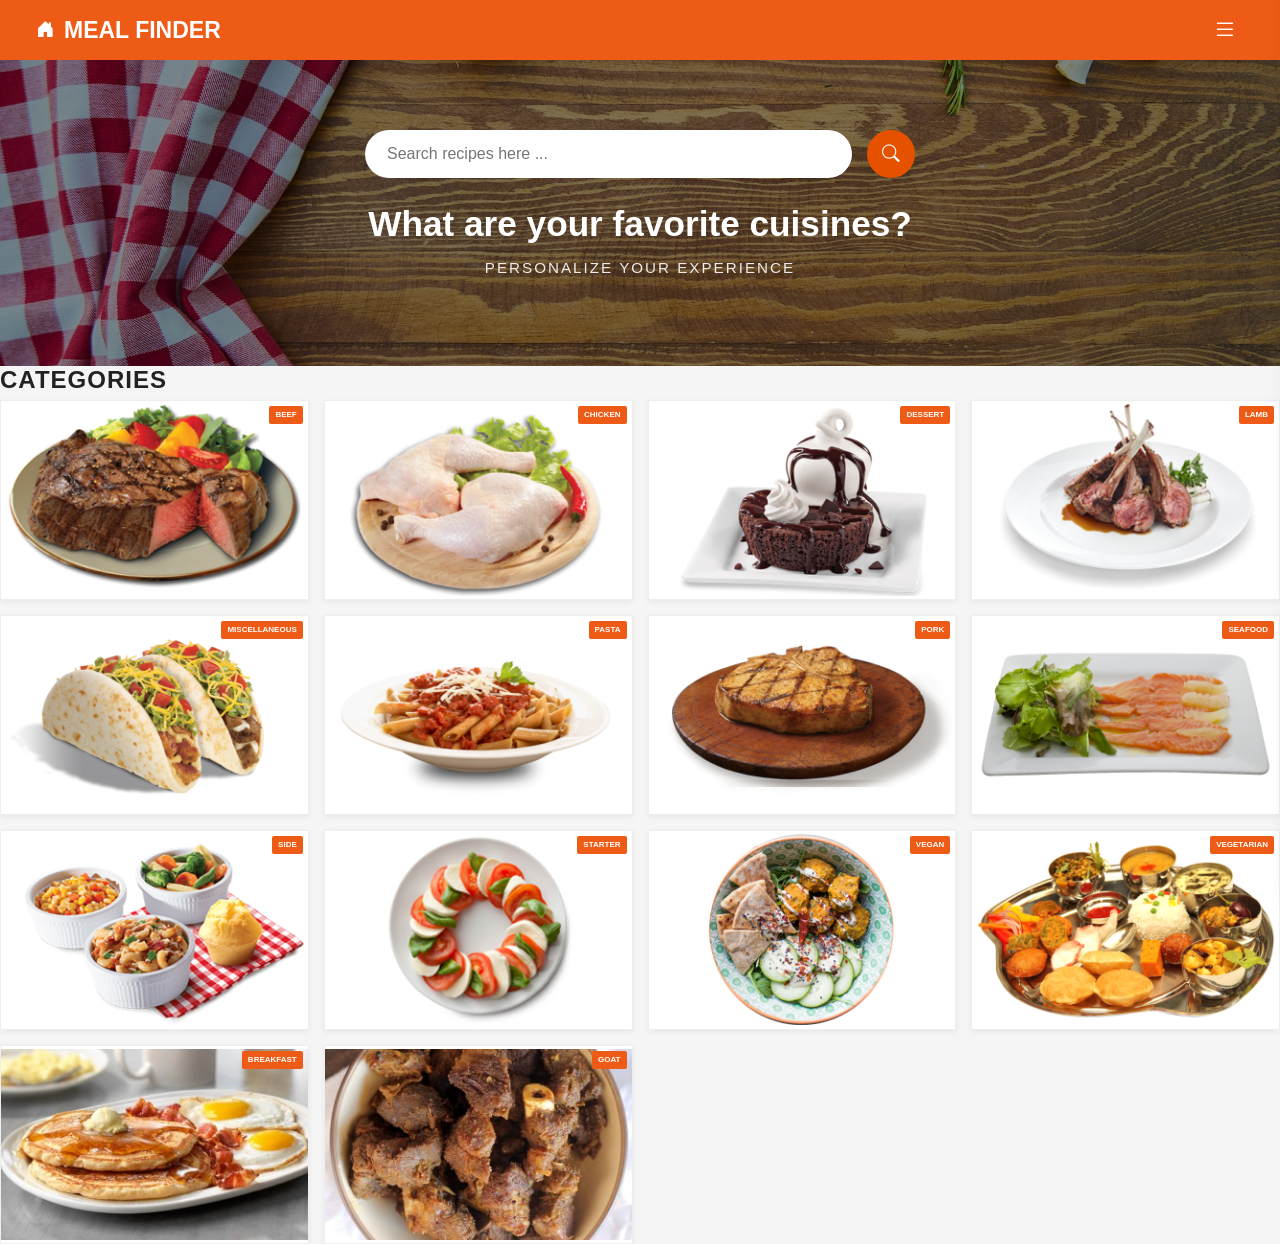
<file: index.html>
<!DOCTYPE html>
<html lang="en">

<head>
    <meta charset="UTF-8">
    <meta name="viewport" content="width=device-width, initial-scale=1.0">

    <title>Meal Finder</title>

    <!-- Bootstrap CSS -->
    <link href="https://cdn.jsdelivr.net/npm/bootstrap@5.3.3/dist/css/bootstrap.min.css" rel="stylesheet">

    <!-- Bootstrap Icons -->
    <link rel="stylesheet" href="https://cdn.jsdelivr.net/npm/bootstrap-icons@1.11.3/font/bootstrap-icons.min.css">

    <!-- Custom CSS -->
    <link rel="stylesheet" href="style.css">
</head>

<body>

    <!-- ================= NAVBAR ================= -->

    <nav class="navbar meal-navbar">

        <div class="container-fluid">

            <!-- Logo -->
            <a href="#" class="navbar-brand meal-logo">
                <i class="bi bi-house-door-fill"></i>
                MEAL FINDER
            </a>

            <!-- Hidden Checkbox -->
            <input type="checkbox" id="menu-toggle" class="menu-toggle">

            <!-- Menu Icon -->
            <label for="menu-toggle" class="menu-icon">
                <i class="bi bi-list"></i>
            </label>


            <!-- ================= SIDE MENU ================= -->

            <div class="side-menu">

                <!-- Close Button -->
                <label for="menu-toggle" class="close-menu">
                    <i class="bi bi-x-circle"></i>
                </label>

                <!-- Categories -->

                <ul class="category-list">

                    <li><a href="#">Beef</a></li>
                    <li><a href="#">Chicken</a></li>
                    <li><a href="#">Dessert</a></li>
                    <li><a href="#">Lamb</a></li>
                    <li><a href="#">Miscellaneous</a></li>
                    <li><a href="#">Pasta</a></li>
                    <li><a href="#">Pork</a></li>
                    <li><a href="#">Seafood</a></li>
                    <li><a href="#">Side</a></li>
                    <li><a href="#">Starter</a></li>
                    <li><a href="#">Vegan</a></li>
                    <li><a href="#">Vegetarian</a></li>
                    <li><a href="#">Breakfast</a></li>
                    <li><a href="#">Goat</a></li>

                </ul>

            </div>

        </div>

    </nav>

    <!-- Hero Section with Search Bar -->

    <section class="hero-banner">
        <div class="search-box-container">
            <input type="text" class="search-input" placeholder="Search recipes here ...">
            <button class="search-btn" type="button">
                <i class="bi bi-search"></i>
            </button>
        </div>
        <h1 class="hero-title">What are your favorite cuisines?</h1>
        <p class="hero-subtitle">PERSONALIZE YOUR EXPERIENCE</p>
    </section>

    <!-- Categories Grid Section -->
    <section class="categories-section">


        <h2 class="section-title">
            CATEGORIES
        </h2>


        <div class="title-line"></div>



        <div class="categories-grid">


            <!-- Beef -->

            <a href="#" class="category-card">

                <span>
                    BEEF
                </span>

                <img src="assets/images/beef.png" alt="Beef">

            </a>



            <!-- Chicken -->

            <a href="#" class="category-card">

                <span>
                    CHICKEN
                </span>

                <img src="assets/images/chicken.png" alt="Chicken">

            </a>



            <!-- Dessert -->

            <a href="#" class="category-card">

                <span>
                    DESSERT
                </span>

                <img src="assets/images/dessert.png" alt="Dessert">

            </a>



            <!-- Lamb -->

            <a href="#" class="category-card">

                <span>
                    LAMB
                </span>

                <img src="assets/images/lamb.png" alt="Lamb">

            </a>



            <!-- Miscellaneous -->

            <a href="#" class="category-card">

                <span>
                    MISCELLANEOUS
                </span>

                <img src="assets/images/miscellaneous.png" alt="Miscellaneous">

            </a>



            <!-- Pasta -->

            <a href="#" class="category-card">

                <span>
                    PASTA
                </span>

                <img src="assets/images/pasta.png" alt="Pasta">

            </a>



            <!-- Pork -->

            <a href="#" class="category-card">

                <span>
                    PORK
                </span>

                <img src="assets/images/pork.png" alt="Pork">

            </a>



            <!-- Seafood -->

            <a href="#" class="category-card">

                <span>
                    SEAFOOD
                </span>

                <img src="assets/images/seafood.png" alt="Seafood">

            </a>



            <!-- Side -->

            <a href="#" class="category-card">

                <span>
                    SIDE
                </span>

                <img src="assets/images/side.png" alt="Side">

            </a>



            <!-- Starter -->

            <a href="#" class="category-card">

                <span>
                    STARTER
                </span>

                <img src="assets/images/starter.png" alt="Starter">

            </a>



            <!-- Vegan -->

            <a href="#" class="category-card">

                <span>
                    VEGAN
                </span>

                <img src="assets/images/vegan.png" alt="Vegan">

            </a>



            <!-- Vegetarian -->

            <a href="vegetarian.html" class="category-card">

                <span>
                    VEGETARIAN
                </span>

                <img src="assets/images/vegetarian.png" alt="Vegetarian">

            </a>



            <!-- Breakfast -->

            <a href="#" class="category-card">

                <span>
                    BREAKFAST
                </span>

                <img src="assets/images/breakfast.png" alt="Breakfast">

            </a>



            <!-- Goat -->

            <a href="#" class="category-card">

                <span>
                    GOAT
                </span>

                <img src="assets/images/goat.png" alt="Goat">

            </a>


        </div>

    </section>

</body>

</html>
</file>
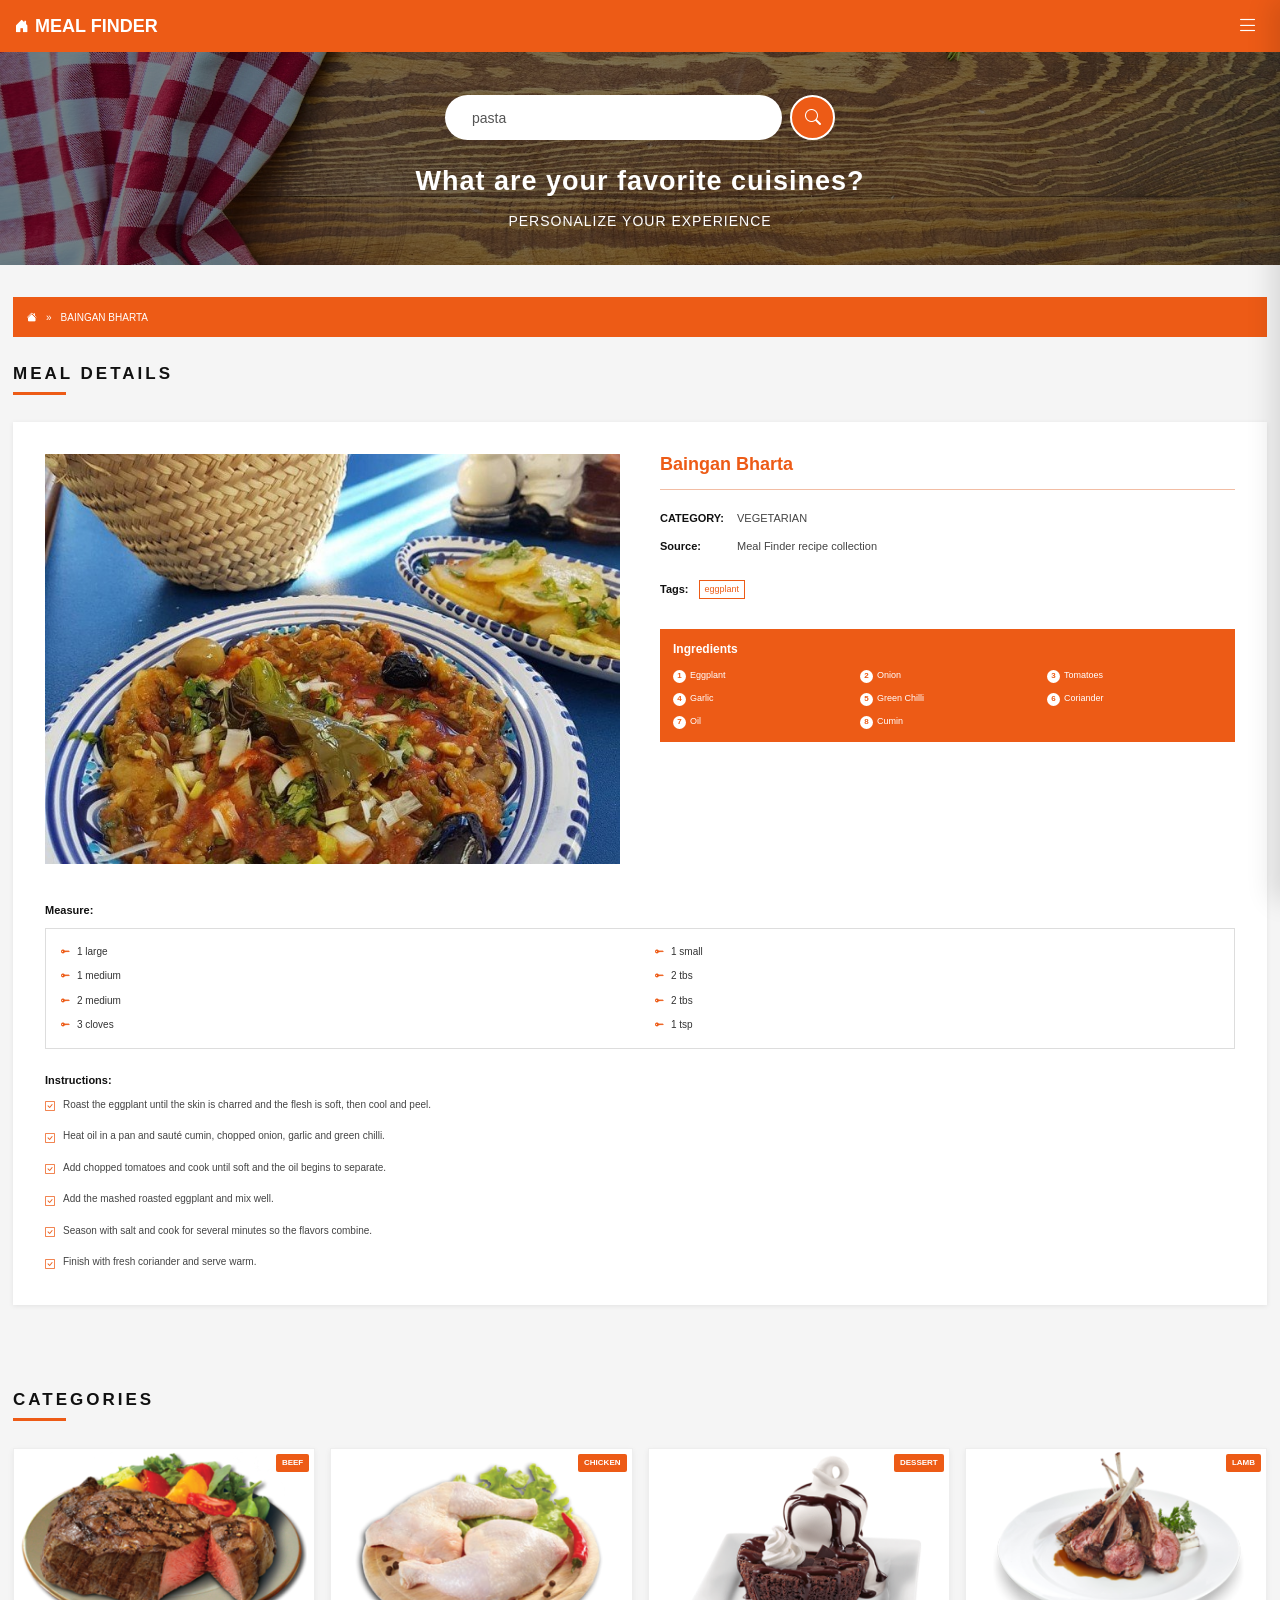
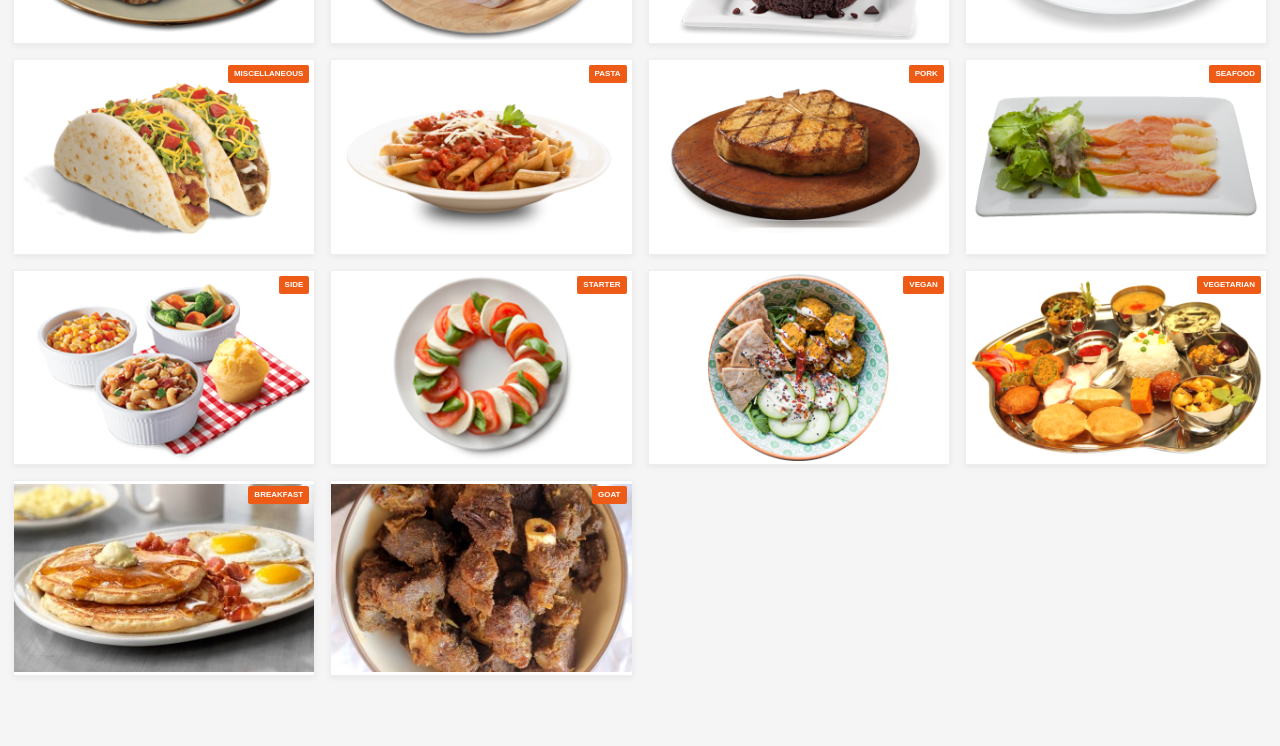
<file: meal-details.html>
<!DOCTYPE html>
<html lang="en">
<head>
    <meta charset="UTF-8">
    <meta name="viewport" content="width=device-width, initial-scale=1.0">
    <title>Meal Details | Meal Finder</title>

    <link href="https://cdn.jsdelivr.net/npm/bootstrap@5.3.3/dist/css/bootstrap.min.css" rel="stylesheet">
    <link rel="stylesheet" href="https://cdn.jsdelivr.net/npm/bootstrap-icons@1.11.3/font/bootstrap-icons.min.css">
    <link rel="stylesheet" href="meal-details.css">
</head>

<body>

<header class="meal-navbar">
    <div class="navbar-container">
        <a href="index.html" class="meal-logo">
            <i class="bi bi-house-door-fill"></i>
            <span>MEAL FINDER</span>
        </a>

        <input type="checkbox" id="menu-toggle" class="menu-toggle">

        <label for="menu-toggle" class="menu-button" aria-label="Open menu">
            <i class="bi bi-list"></i>
        </label>
    </div>
</header>

<aside class="side-menu">
    <label for="menu-toggle" class="close-menu" aria-label="Close menu">
        <i class="bi bi-x-circle"></i>
    </label>

    <nav>
        <a href="#">Beef</a>
        <a href="#">Chicken</a>
        <a href="#">Dessert</a>
        <a href="#">Lamb</a>
        <a href="#">Miscellaneous</a>
        <a href="#">Pasta</a>
        <a href="#">Pork</a>
        <a href="#">Seafood</a>
        <a href="#">Side</a>
        <a href="#">Starter</a>
        <a href="#">Vegan</a>
        <a href="vegetarian.html">Vegetarian</a>
        <a href="#">Breakfast</a>
        <a href="#">Goat</a>
    </nav>
</aside>

<section class="hero-section">
    <div class="hero-overlay"></div>

    <div class="hero-content">
        <form class="search-box" action="#" method="get">
            <input type="text" name="q" value="pasta" placeholder="Search recipes here ...">
            <button type="submit" aria-label="Search">
                <i class="bi bi-search"></i>
            </button>
        </form>

        <h1>What are your favorite cuisines?</h1>
        <p>PERSONALIZE YOUR EXPERIENCE</p>
    </div>
</section>

<main class="details-page">


    <section class="meal-detail" id="baingan-bharta">
        <div class="breadcrumb-bar">
            <a href="index.html"><i class="bi bi-house-fill"></i></a>
            <span>»</span>
            <span>BAINGAN BHARTA</span>
        </div>

        <h2 class="section-title">MEAL DETAILS</h2>
        <div class="title-line"></div>

        <section class="recipe-card">
<div class="recipe-top">
<div class="recipe-image">
<img alt="Baingan Bharta" src="assets/images/Baingan Bharta.jpg"/>
</div>
<div class="recipe-information">
<h3>Baingan Bharta</h3>
<div class="heading-line"></div>
<div class="recipe-meta">
<strong>CATEGORY:</strong>
<span>VEGETARIAN</span>
</div>
<div class="recipe-meta">
<strong>Source:</strong>
<span>Meal Finder recipe collection</span>
</div>
<div class="recipe-tags">
<strong>Tags:</strong>
<span>eggplant</span>
</div>
<div class="ingredients-box">
<h4>Ingredients</h4>
<div class="ingredients-grid">
<span><b>1</b>Eggplant</span>
<span><b>2</b>Onion</span>
<span><b>3</b>Tomatoes</span>
<span><b>4</b>Garlic</span>
<span><b>5</b>Green Chilli</span>
<span><b>6</b>Coriander</span>
<span><b>7</b>Oil</span>
<span><b>8</b>Cumin</span>
</div>
</div>
</div>
</div>
<div class="recipe-section">
<h4 class="content-heading">Measure:</h4>
<div class="measure-box">
<div>
<p><i class="bi bi-key-fill"></i>1 large</p>
<p><i class="bi bi-key-fill"></i>1 medium</p>
<p><i class="bi bi-key-fill"></i>2 medium</p>
<p><i class="bi bi-key-fill"></i>3 cloves</p>
</div>
<div>
<p><i class="bi bi-key-fill"></i>1 small</p>
<p><i class="bi bi-key-fill"></i>2 tbs</p>
<p><i class="bi bi-key-fill"></i>2 tbs</p>
<p><i class="bi bi-key-fill"></i>1 tsp</p>
</div>
</div>
</div>
<div class="recipe-section">
<h4 class="content-heading">Instructions:</h4>
<div class="instructions">
<p><i class="bi bi-check-square"></i>Roast the eggplant until the skin is charred and the flesh is soft, then cool and peel.</p>
<p><i class="bi bi-check-square"></i>Heat oil in a pan and sauté cumin, chopped onion, garlic and green chilli.</p>
<p><i class="bi bi-check-square"></i>Add chopped tomatoes and cook until soft and the oil begins to separate.</p>
<p><i class="bi bi-check-square"></i>Add the mashed roasted eggplant and mix well.</p>
<p><i class="bi bi-check-square"></i>Season with salt and cook for several minutes so the flavors combine.</p>
<p><i class="bi bi-check-square"></i>Finish with fresh coriander and serve warm.</p>
</div>
</div>
</section>
    </section>

    <section class="meal-detail" id="beetroot-soup-borscht">
        <div class="breadcrumb-bar">
            <a href="index.html"><i class="bi bi-house-fill"></i></a>
            <span>»</span>
            <span>BEETROOT SOUP (BORSCHT)</span>
        </div>

        <h2 class="section-title">MEAL DETAILS</h2>
        <div class="title-line"></div>

        <section class="recipe-card">
<div class="recipe-top">
<div class="recipe-image">
<img alt="Beetroot Soup (Borscht)" src="assets/images/Beetroot Soup (Borscht).jpg"/>
</div>
<div class="recipe-information">
<h3>Beetroot Soup (Borscht)</h3>
<div class="heading-line"></div>
<div class="recipe-meta">
<strong>CATEGORY:</strong>
<span>VEGETARIAN</span>
</div>
<div class="recipe-meta">
<strong>Source:</strong>
<span>Meal Finder recipe collection</span>
</div>
<div class="recipe-tags">
<strong>Tags:</strong>
<span>soup</span>
</div>
<div class="ingredients-box">
<h4>Ingredients</h4>
<div class="ingredients-grid">
<span><b>1</b>Beetroot</span>
<span><b>2</b>Cabbage</span>
<span><b>3</b>Carrot</span>
<span><b>4</b>Potato</span>
<span><b>5</b>Onion</span>
<span><b>6</b>Vegetable Stock</span>
<span><b>7</b>Sour Cream</span>
<span><b>8</b>Dill</span>
</div>
</div>
</div>
</div>
<div class="recipe-section">
<h4 class="content-heading">Measure:</h4>
<div class="measure-box">
<div>
<p><i class="bi bi-key-fill"></i>2 medium</p>
<p><i class="bi bi-key-fill"></i>2 cups</p>
<p><i class="bi bi-key-fill"></i>1 large</p>
<p><i class="bi bi-key-fill"></i>2 medium</p>
</div>
<div>
<p><i class="bi bi-key-fill"></i>1 medium</p>
<p><i class="bi bi-key-fill"></i>4 cups</p>
<p><i class="bi bi-key-fill"></i>2 tbs</p>
<p><i class="bi bi-key-fill"></i>1 tbs</p>
</div>
</div>
</div>
<div class="recipe-section">
<h4 class="content-heading">Instructions:</h4>
<div class="instructions">
<p><i class="bi bi-check-square"></i>Peel and grate the beetroot and carrot, then chop the onion and potatoes.</p>
<p><i class="bi bi-check-square"></i>Sauté the onion and carrot in a large pot until softened.</p>
<p><i class="bi bi-check-square"></i>Add beetroot, cabbage and vegetable stock and bring to a boil.</p>
<p><i class="bi bi-check-square"></i>Add potatoes and simmer until all vegetables are tender.</p>
<p><i class="bi bi-check-square"></i>Season with salt, pepper and a little vinegar to balance the flavor.</p>
<p><i class="bi bi-check-square"></i>Serve hot with sour cream and fresh dill.</p>
</div>
</div>
</section>
    </section>

    <section class="meal-detail" id="cabbage-soup-shchi">
        <div class="breadcrumb-bar">
            <a href="index.html"><i class="bi bi-house-fill"></i></a>
            <span>»</span>
            <span>CABBAGE SOUP (SHCHI)</span>
        </div>

        <h2 class="section-title">MEAL DETAILS</h2>
        <div class="title-line"></div>

        <section class="recipe-card">
<div class="recipe-top">
<div class="recipe-image">
<img alt="Cabbage Soup (Shchi)" src="assets/images/Cabbage Soup (Shchi).jpg"/>
</div>
<div class="recipe-information">
<h3>Cabbage Soup (Shchi)</h3>
<div class="heading-line"></div>
<div class="recipe-meta">
<strong>CATEGORY:</strong>
<span>VEGETARIAN</span>
</div>
<div class="recipe-meta">
<strong>Source:</strong>
<span>Meal Finder recipe collection</span>
</div>
<div class="recipe-tags">
<strong>Tags:</strong>
<span>soup</span>
</div>
<div class="ingredients-box">
<h4>Ingredients</h4>
<div class="ingredients-grid">
<span><b>1</b>Unsalted Butter</span>
<span><b>2</b>Onion</span>
<span><b>3</b>Cabbage</span>
<span><b>4</b>Carrots</span>
<span><b>5</b>Celery</span>
<span><b>6</b>Bay Leaf</span>
<span><b>7</b>Vegetable Stock</span>
<span><b>8</b>Potatoes</span>
<span><b>9</b>Tomatoes</span>
<span><b>10</b>Sour Cream</span>
<span><b>11</b>Dill</span>
</div>
</div>
</div>
</div>
<div class="recipe-section">
<h4 class="content-heading">Measure:</h4>
<div class="measure-box">
<div>
<p><i class="bi bi-key-fill"></i>3 tbs</p>
<p><i class="bi bi-key-fill"></i>1 medium</p>
<p><i class="bi bi-key-fill"></i>2 large</p>
<p><i class="bi bi-key-fill"></i>2 large</p>
<p><i class="bi bi-key-fill"></i>2 large</p>
<p><i class="bi bi-key-fill"></i>1 leaf</p>
</div>
<div>
<p><i class="bi bi-key-fill"></i>4 cups</p>
<p><i class="bi bi-key-fill"></i>2 large</p>
<p><i class="bi bi-key-fill"></i>2 medium</p>
<p><i class="bi bi-key-fill"></i>2 tbs</p>
<p><i class="bi bi-key-fill"></i>1 tbs</p>
</div>
</div>
</div>
<div class="recipe-section">
<h4 class="content-heading">Instructions:</h4>
<div class="instructions">
<p><i class="bi bi-check-square"></i>Melt the butter in a large Dutch oven and sauté the onion until translucent.</p>
<p><i class="bi bi-check-square"></i>Add cabbage, carrot and celery and sauté until the vegetables begin to soften.</p>
<p><i class="bi bi-check-square"></i>Add the bay leaf and vegetable stock and bring to a boil.</p>
<p><i class="bi bi-check-square"></i>Add potatoes and simmer until tender, about 10 minutes.</p>
<p><i class="bi bi-check-square"></i>Add tomatoes and simmer briefly; season with salt and pepper.</p>
<p><i class="bi bi-check-square"></i>Remove the bay leaf and serve with sour cream and fresh dill.</p>
</div>
</div>
</section>
    </section>

    <section class="meal-detail" id="chickpea-fajitas">
        <div class="breadcrumb-bar">
            <a href="index.html"><i class="bi bi-house-fill"></i></a>
            <span>»</span>
            <span>CHICKPEA FAJITAS</span>
        </div>

        <h2 class="section-title">MEAL DETAILS</h2>
        <div class="title-line"></div>

        <section class="recipe-card">
<div class="recipe-top">
<div class="recipe-image">
<img alt="Chickpea Fajitas" src="assets/images/Chickpea Fajitas.jpg"/>
</div>
<div class="recipe-information">
<h3>Chickpea Fajitas</h3>
<div class="heading-line"></div>
<div class="recipe-meta">
<strong>CATEGORY:</strong>
<span>VEGETARIAN</span>
</div>
<div class="recipe-meta">
<strong>Source:</strong>
<span>Meal Finder recipe collection</span>
</div>
<div class="recipe-tags">
<strong>Tags:</strong>
<span>chickpea</span>
</div>
<div class="ingredients-box">
<h4>Ingredients</h4>
<div class="ingredients-grid">
<span><b>1</b>Chickpeas</span>
<span><b>2</b>Bell Pepper</span>
<span><b>3</b>Onion</span>
<span><b>4</b>Tortillas</span>
<span><b>5</b>Lime</span>
<span><b>6</b>Cumin</span>
<span><b>7</b>Paprika</span>
<span><b>8</b>Coriander</span>
</div>
</div>
</div>
</div>
<div class="recipe-section">
<h4 class="content-heading">Measure:</h4>
<div class="measure-box">
<div>
<p><i class="bi bi-key-fill"></i>2 cups</p>
<p><i class="bi bi-key-fill"></i>1 large</p>
<p><i class="bi bi-key-fill"></i>1 medium</p>
<p><i class="bi bi-key-fill"></i>6</p>
</div>
<div>
<p><i class="bi bi-key-fill"></i>1 lime</p>
<p><i class="bi bi-key-fill"></i>1 tsp</p>
<p><i class="bi bi-key-fill"></i>1 tsp</p>
<p><i class="bi bi-key-fill"></i>2 tbs</p>
</div>
</div>
</div>
<div class="recipe-section">
<h4 class="content-heading">Instructions:</h4>
<div class="instructions">
<p><i class="bi bi-check-square"></i>Drain and rinse the chickpeas and pat them dry.</p>
<p><i class="bi bi-check-square"></i>Slice the pepper and onion into thin strips.</p>
<p><i class="bi bi-check-square"></i>Toss chickpeas and vegetables with cumin, paprika, salt and oil.</p>
<p><i class="bi bi-check-square"></i>Cook in a hot pan until lightly browned and tender.</p>
<p><i class="bi bi-check-square"></i>Warm the tortillas and fill them with the cooked mixture.</p>
<p><i class="bi bi-check-square"></i>Finish with lime juice and fresh coriander.</p>
</div>
</div>
</section>
    </section>

    <section class="meal-detail" id="crispy-eggplant">
        <div class="breadcrumb-bar">
            <a href="index.html"><i class="bi bi-house-fill"></i></a>
            <span>»</span>
            <span>CRISPY EGGPLANT</span>
        </div>

        <h2 class="section-title">MEAL DETAILS</h2>
        <div class="title-line"></div>

        <section class="recipe-card">
<div class="recipe-top">
<div class="recipe-image">
<img alt="Crispy Eggplant" src="assets/images/Crispy Eggplant.jpg"/>
</div>
<div class="recipe-information">
<h3>Crispy Eggplant</h3>
<div class="heading-line"></div>
<div class="recipe-meta">
<strong>CATEGORY:</strong>
<span>VEGETARIAN</span>
</div>
<div class="recipe-meta">
<strong>Source:</strong>
<span>Meal Finder recipe collection</span>
</div>
<div class="recipe-tags">
<strong>Tags:</strong>
<span>eggplant</span>
</div>
<div class="ingredients-box">
<h4>Ingredients</h4>
<div class="ingredients-grid">
<span><b>1</b>Eggplant</span>
<span><b>2</b>Flour</span>
<span><b>3</b>Breadcrumbs</span>
<span><b>4</b>Eggs</span>
<span><b>5</b>Garlic Powder</span>
<span><b>6</b>Paprika</span>
<span><b>7</b>Oil</span>
<span><b>8</b>Salt</span>
</div>
</div>
</div>
</div>
<div class="recipe-section">
<h4 class="content-heading">Measure:</h4>
<div class="measure-box">
<div>
<p><i class="bi bi-key-fill"></i>1 large</p>
<p><i class="bi bi-key-fill"></i>1 cup</p>
<p><i class="bi bi-key-fill"></i>1 cup</p>
<p><i class="bi bi-key-fill"></i>2</p>
</div>
<div>
<p><i class="bi bi-key-fill"></i>1 tsp</p>
<p><i class="bi bi-key-fill"></i>1 tsp</p>
<p><i class="bi bi-key-fill"></i>for frying</p>
<p><i class="bi bi-key-fill"></i>to taste</p>
</div>
</div>
</div>
<div class="recipe-section">
<h4 class="content-heading">Instructions:</h4>
<div class="instructions">
<p><i class="bi bi-check-square"></i>Slice the eggplant into even strips or rounds.</p>
<p><i class="bi bi-check-square"></i>Season the slices with salt and let them rest briefly, then pat dry.</p>
<p><i class="bi bi-check-square"></i>Coat each piece in flour, beaten egg and seasoned breadcrumbs.</p>
<p><i class="bi bi-check-square"></i>Heat oil in a pan over medium heat.</p>
<p><i class="bi bi-check-square"></i>Fry until crisp and golden on both sides.</p>
<p><i class="bi bi-check-square"></i>Drain on paper towels and serve with your preferred dipping sauce.</p>
</div>
</div>
</section>
    </section>

    <section class="meal-detail" id="dal-fry">
        <div class="breadcrumb-bar">
            <a href="index.html"><i class="bi bi-house-fill"></i></a>
            <span>»</span>
            <span>DAL FRY</span>
        </div>

        <h2 class="section-title">MEAL DETAILS</h2>
        <div class="title-line"></div>

        <section class="recipe-card">
<div class="recipe-top">
<div class="recipe-image">
<img alt="Dal Fry" src="assets/images/Dal Fry.jpg"/>
</div>
<div class="recipe-information">
<h3>Dal Fry</h3>
<div class="heading-line"></div>
<div class="recipe-meta">
<strong>CATEGORY:</strong>
<span>VEGETARIAN</span>
</div>
<div class="recipe-meta">
<strong>Source:</strong>
<span>Meal Finder recipe collection</span>
</div>
<div class="recipe-tags">
<strong>Tags:</strong>
<span>lentils</span>
</div>
<div class="ingredients-box">
<h4>Ingredients</h4>
<div class="ingredients-grid">
<span><b>1</b>Toor Dal</span>
<span><b>2</b>Onion</span>
<span><b>3</b>Tomatoes</span>
<span><b>4</b>Garlic</span>
<span><b>5</b>Cumin</span>
<span><b>6</b>Turmeric</span>
<span><b>7</b>Chilli</span>
<span><b>8</b>Coriander</span>
</div>
</div>
</div>
</div>
<div class="recipe-section">
<h4 class="content-heading">Measure:</h4>
<div class="measure-box">
<div>
<p><i class="bi bi-key-fill"></i>1 cup</p>
<p><i class="bi bi-key-fill"></i>1 medium</p>
<p><i class="bi bi-key-fill"></i>2 medium</p>
<p><i class="bi bi-key-fill"></i>3 cloves</p>
</div>
<div>
<p><i class="bi bi-key-fill"></i>1 tsp</p>
<p><i class="bi bi-key-fill"></i>1/2 tsp</p>
<p><i class="bi bi-key-fill"></i>1/2 tsp</p>
<p><i class="bi bi-key-fill"></i>2 tbs</p>
</div>
</div>
</div>
<div class="recipe-section">
<h4 class="content-heading">Instructions:</h4>
<div class="instructions">
<p><i class="bi bi-check-square"></i>Rinse the dal and cook it with turmeric until soft.</p>
<p><i class="bi bi-check-square"></i>Heat oil and temper cumin with garlic and chopped onion.</p>
<p><i class="bi bi-check-square"></i>Add tomatoes and chilli and cook until the tomatoes break down.</p>
<p><i class="bi bi-check-square"></i>Add the cooked dal and enough water to reach a creamy consistency.</p>
<p><i class="bi bi-check-square"></i>Simmer for several minutes and adjust salt.</p>
<p><i class="bi bi-check-square"></i>Garnish with coriander and serve hot.</p>
</div>
</div>
</section>
    </section>

    <section class="meal-detail" id="egg-drop-soup">
        <div class="breadcrumb-bar">
            <a href="index.html"><i class="bi bi-house-fill"></i></a>
            <span>»</span>
            <span>EGG DROP SOUP</span>
        </div>

        <h2 class="section-title">MEAL DETAILS</h2>
        <div class="title-line"></div>

        <section class="recipe-card">
<div class="recipe-top">
<div class="recipe-image">
<img alt="Egg Drop Soup" src="assets/images/Egg Drop Soup.jpg"/>
</div>
<div class="recipe-information">
<h3>Egg Drop Soup</h3>
<div class="heading-line"></div>
<div class="recipe-meta">
<strong>CATEGORY:</strong>
<span>VEGETARIAN</span>
</div>
<div class="recipe-meta">
<strong>Source:</strong>
<span>Meal Finder recipe collection</span>
</div>
<div class="recipe-tags">
<strong>Tags:</strong>
<span>soup</span>
</div>
<div class="ingredients-box">
<h4>Ingredients</h4>
<div class="ingredients-grid">
<span><b>1</b>Vegetable Stock</span>
<span><b>2</b>Eggs</span>
<span><b>3</b>Cornstarch</span>
<span><b>4</b>Spring Onion</span>
<span><b>5</b>Soy Sauce</span>
<span><b>6</b>Sesame Oil</span>
<span><b>7</b>Ginger</span>
</div>
</div>
</div>
</div>
<div class="recipe-section">
<h4 class="content-heading">Measure:</h4>
<div class="measure-box">
<div>
<p><i class="bi bi-key-fill"></i>4 cups</p>
<p><i class="bi bi-key-fill"></i>2 large</p>
<p><i class="bi bi-key-fill"></i>1 tbs</p>
<p><i class="bi bi-key-fill"></i>2 stalks</p>
</div>
<div>
<p><i class="bi bi-key-fill"></i>1 tbs</p>
<p><i class="bi bi-key-fill"></i>1 tsp</p>
<p><i class="bi bi-key-fill"></i>1 tsp</p>
</div>
</div>
</div>
<div class="recipe-section">
<h4 class="content-heading">Instructions:</h4>
<div class="instructions">
<p><i class="bi bi-check-square"></i>Bring vegetable stock to a gentle simmer with ginger and soy sauce.</p>
<p><i class="bi bi-check-square"></i>Mix cornstarch with a little cold water and stir it into the stock.</p>
<p><i class="bi bi-check-square"></i>Beat the eggs in a bowl.</p>
<p><i class="bi bi-check-square"></i>Slowly drizzle the eggs into the simmering soup while stirring gently.</p>
<p><i class="bi bi-check-square"></i>Cook until delicate egg ribbons form.</p>
<p><i class="bi bi-check-square"></i>Finish with sesame oil and sliced spring onion.</p>
</div>
</div>
</section>
    </section>

    <section class="meal-detail" id="eggplant-adobo">
        <div class="breadcrumb-bar">
            <a href="index.html"><i class="bi bi-house-fill"></i></a>
            <span>»</span>
            <span>EGGPLANT ADOBO</span>
        </div>

        <h2 class="section-title">MEAL DETAILS</h2>
        <div class="title-line"></div>

        <section class="recipe-card">
<div class="recipe-top">
<div class="recipe-image">
<img alt="Eggplant Adobo" src="assets/images/Eggplant Adobo.jpg"/>
</div>
<div class="recipe-information">
<h3>Eggplant Adobo</h3>
<div class="heading-line"></div>
<div class="recipe-meta">
<strong>CATEGORY:</strong>
<span>VEGETARIAN</span>
</div>
<div class="recipe-meta">
<strong>Source:</strong>
<span>Meal Finder recipe collection</span>
</div>
<div class="recipe-tags">
<strong>Tags:</strong>
<span>eggplant</span>
</div>
<div class="ingredients-box">
<h4>Ingredients</h4>
<div class="ingredients-grid">
<span><b>1</b>Eggplant</span>
<span><b>2</b>Soy Sauce</span>
<span><b>3</b>Vinegar</span>
<span><b>4</b>Garlic</span>
<span><b>5</b>Bay Leaf</span>
<span><b>6</b>Black Pepper</span>
<span><b>7</b>Oil</span>
</div>
</div>
</div>
</div>
<div class="recipe-section">
<h4 class="content-heading">Measure:</h4>
<div class="measure-box">
<div>
<p><i class="bi bi-key-fill"></i>2 medium</p>
<p><i class="bi bi-key-fill"></i>3 tbs</p>
<p><i class="bi bi-key-fill"></i>2 tbs</p>
<p><i class="bi bi-key-fill"></i>4 cloves</p>
</div>
<div>
<p><i class="bi bi-key-fill"></i>2 leaves</p>
<p><i class="bi bi-key-fill"></i>1/2 tsp</p>
<p><i class="bi bi-key-fill"></i>2 tbs</p>
</div>
</div>
</div>
<div class="recipe-section">
<h4 class="content-heading">Instructions:</h4>
<div class="instructions">
<p><i class="bi bi-check-square"></i>Cut the eggplant into bite-sized pieces.</p>
<p><i class="bi bi-check-square"></i>Brown the eggplant lightly in oil and set aside.</p>
<p><i class="bi bi-check-square"></i>Sauté garlic until fragrant.</p>
<p><i class="bi bi-check-square"></i>Add soy sauce, vinegar, bay leaf and black pepper.</p>
<p><i class="bi bi-check-square"></i>Return the eggplant to the pan and simmer until tender.</p>
<p><i class="bi bi-check-square"></i>Serve with rice and spoon the sauce over the top.</p>
</div>
</div>
</section>
    </section>

    <section class="meal-detail" id="flamiche">
        <div class="breadcrumb-bar">
            <a href="index.html"><i class="bi bi-house-fill"></i></a>
            <span>»</span>
            <span>FLAMICHE</span>
        </div>

        <h2 class="section-title">MEAL DETAILS</h2>
        <div class="title-line"></div>

        <section class="recipe-card">
<div class="recipe-top">
<div class="recipe-image">
<img alt="Flamiche" src="assets/images/Flamiche.jpg"/>
</div>
<div class="recipe-information">
<h3>Flamiche</h3>
<div class="heading-line"></div>
<div class="recipe-meta">
<strong>CATEGORY:</strong>
<span>VEGETARIAN</span>
</div>
<div class="recipe-meta">
<strong>Source:</strong>
<span>Meal Finder recipe collection</span>
</div>
<div class="recipe-tags">
<strong>Tags:</strong>
<span>leek</span>
</div>
<div class="ingredients-box">
<h4>Ingredients</h4>
<div class="ingredients-grid">
<span><b>1</b>Pastry</span>
<span><b>2</b>Leeks</span>
<span><b>3</b>Eggs</span>
<span><b>4</b>Cream</span>
<span><b>5</b>Butter</span>
<span><b>6</b>Nutmeg</span>
<span><b>7</b>Cheese</span>
</div>
</div>
</div>
</div>
<div class="recipe-section">
<h4 class="content-heading">Measure:</h4>
<div class="measure-box">
<div>
<p><i class="bi bi-key-fill"></i>1 sheet</p>
<p><i class="bi bi-key-fill"></i>3 large</p>
<p><i class="bi bi-key-fill"></i>3</p>
<p><i class="bi bi-key-fill"></i>1 cup</p>
</div>
<div>
<p><i class="bi bi-key-fill"></i>2 tbs</p>
<p><i class="bi bi-key-fill"></i>pinch</p>
<p><i class="bi bi-key-fill"></i>1/2 cup</p>
</div>
</div>
</div>
<div class="recipe-section">
<h4 class="content-heading">Instructions:</h4>
<div class="instructions">
<p><i class="bi bi-check-square"></i>Preheat the oven and line a tart tin with pastry.</p>
<p><i class="bi bi-check-square"></i>Slice the leeks and gently cook them in butter until soft.</p>
<p><i class="bi bi-check-square"></i>Whisk eggs and cream together and season with nutmeg and pepper.</p>
<p><i class="bi bi-check-square"></i>Spread the leeks over the pastry and pour over the egg mixture.</p>
<p><i class="bi bi-check-square"></i>Scatter cheese over the top.</p>
<p><i class="bi bi-check-square"></i>Bake until puffed and golden, then cool slightly before slicing.</p>
</div>
</div>
</section>
    </section>

    <section class="meal-detail" id="ful-medames">
        <div class="breadcrumb-bar">
            <a href="index.html"><i class="bi bi-house-fill"></i></a>
            <span>»</span>
            <span>FUL MEDAMES</span>
        </div>

        <h2 class="section-title">MEAL DETAILS</h2>
        <div class="title-line"></div>

        <section class="recipe-card">
<div class="recipe-top">
<div class="recipe-image">
<img alt="Ful Medames" src="assets/images/Ful Medames.jpg"/>
</div>
<div class="recipe-information">
<h3>Ful Medames</h3>
<div class="heading-line"></div>
<div class="recipe-meta">
<strong>CATEGORY:</strong>
<span>VEGETARIAN</span>
</div>
<div class="recipe-meta">
<strong>Source:</strong>
<span>Meal Finder recipe collection</span>
</div>
<div class="recipe-tags">
<strong>Tags:</strong>
<span>fava beans</span>
</div>
<div class="ingredients-box">
<h4>Ingredients</h4>
<div class="ingredients-grid">
<span><b>1</b>Fava Beans</span>
<span><b>2</b>Garlic</span>
<span><b>3</b>Lemon</span>
<span><b>4</b>Olive Oil</span>
<span><b>5</b>Cumin</span>
<span><b>6</b>Tomato</span>
<span><b>7</b>Parsley</span>
</div>
</div>
</div>
</div>
<div class="recipe-section">
<h4 class="content-heading">Measure:</h4>
<div class="measure-box">
<div>
<p><i class="bi bi-key-fill"></i>2 cups</p>
<p><i class="bi bi-key-fill"></i>2 cloves</p>
<p><i class="bi bi-key-fill"></i>1/2</p>
<p><i class="bi bi-key-fill"></i>2 tbs</p>
</div>
<div>
<p><i class="bi bi-key-fill"></i>1 tsp</p>
<p><i class="bi bi-key-fill"></i>1 medium</p>
<p><i class="bi bi-key-fill"></i>2 tbs</p>
</div>
</div>
</div>
<div class="recipe-section">
<h4 class="content-heading">Instructions:</h4>
<div class="instructions">
<p><i class="bi bi-check-square"></i>Warm the cooked fava beans gently in a saucepan.</p>
<p><i class="bi bi-check-square"></i>Mash some of the beans while leaving some whole for texture.</p>
<p><i class="bi bi-check-square"></i>Add garlic, cumin, lemon juice and salt.</p>
<p><i class="bi bi-check-square"></i>Simmer briefly and add a splash of water if needed.</p>
<p><i class="bi bi-check-square"></i>Transfer to a serving bowl and drizzle with olive oil.</p>
<p><i class="bi bi-check-square"></i>Top with chopped tomato and parsley.</p>
</div>
</div>
</section>
    </section>

    <section class="meal-detail" id="gigantes-plaki">
        <div class="breadcrumb-bar">
            <a href="index.html"><i class="bi bi-house-fill"></i></a>
            <span>»</span>
            <span>GIGANTES PLAKI</span>
        </div>

        <h2 class="section-title">MEAL DETAILS</h2>
        <div class="title-line"></div>

        <section class="recipe-card">
<div class="recipe-top">
<div class="recipe-image">
<img alt="Gigantes Plaki" src="assets/images/Gigantes Plaki.jpg"/>
</div>
<div class="recipe-information">
<h3>Gigantes Plaki</h3>
<div class="heading-line"></div>
<div class="recipe-meta">
<strong>CATEGORY:</strong>
<span>VEGETARIAN</span>
</div>
<div class="recipe-meta">
<strong>Source:</strong>
<span>Meal Finder recipe collection</span>
</div>
<div class="recipe-tags">
<strong>Tags:</strong>
<span>beans</span>
</div>
<div class="ingredients-box">
<h4>Ingredients</h4>
<div class="ingredients-grid">
<span><b>1</b>Butter Beans</span>
<span><b>2</b>Tomatoes</span>
<span><b>3</b>Onion</span>
<span><b>4</b>Garlic</span>
<span><b>5</b>Parsley</span>
<span><b>6</b>Olive Oil</span>
<span><b>7</b>Dill</span>
</div>
</div>
</div>
</div>
<div class="recipe-section">
<h4 class="content-heading">Measure:</h4>
<div class="measure-box">
<div>
<p><i class="bi bi-key-fill"></i>2 cups</p>
<p><i class="bi bi-key-fill"></i>3 medium</p>
<p><i class="bi bi-key-fill"></i>1 large</p>
<p><i class="bi bi-key-fill"></i>3 cloves</p>
</div>
<div>
<p><i class="bi bi-key-fill"></i>2 tbs</p>
<p><i class="bi bi-key-fill"></i>3 tbs</p>
<p><i class="bi bi-key-fill"></i>1 tbs</p>
</div>
</div>
</div>
<div class="recipe-section">
<h4 class="content-heading">Instructions:</h4>
<div class="instructions">
<p><i class="bi bi-check-square"></i>Cook the beans until tender and drain them.</p>
<p><i class="bi bi-check-square"></i>Sauté onion and garlic in olive oil until soft.</p>
<p><i class="bi bi-check-square"></i>Add chopped tomatoes and cook into a thick sauce.</p>
<p><i class="bi bi-check-square"></i>Stir in parsley, dill, salt and pepper.</p>
<p><i class="bi bi-check-square"></i>Combine the beans with the tomato mixture in a baking dish.</p>
<p><i class="bi bi-check-square"></i>Bake until bubbling and lightly browned on top.</p>
</div>
</div>
</section>
    </section>

    <section class="meal-detail" id="grilled-eggplant-with-coconut-milk">
        <div class="breadcrumb-bar">
            <a href="index.html"><i class="bi bi-house-fill"></i></a>
            <span>»</span>
            <span>GRILLED EGGPLANT WITH COCONUT MILK</span>
        </div>

        <h2 class="section-title">MEAL DETAILS</h2>
        <div class="title-line"></div>

        <section class="recipe-card">
<div class="recipe-top">
<div class="recipe-image">
<img alt="Grilled eggplant with coconut milk" src="assets/images/Grilled eggplant with coconut milk.jpg"/>
</div>
<div class="recipe-information">
<h3>Grilled eggplant with coconut milk</h3>
<div class="heading-line"></div>
<div class="recipe-meta">
<strong>CATEGORY:</strong>
<span>VEGETARIAN</span>
</div>
<div class="recipe-meta">
<strong>Source:</strong>
<span>Meal Finder recipe collection</span>
</div>
<div class="recipe-tags">
<strong>Tags:</strong>
<span>eggplant</span>
</div>
<div class="ingredients-box">
<h4>Ingredients</h4>
<div class="ingredients-grid">
<span><b>1</b>Eggplant</span>
<span><b>2</b>Coconut Milk</span>
<span><b>3</b>Garlic</span>
<span><b>4</b>Lime</span>
<span><b>5</b>Chilli</span>
<span><b>6</b>Coriander</span>
<span><b>7</b>Oil</span>
</div>
</div>
</div>
</div>
<div class="recipe-section">
<h4 class="content-heading">Measure:</h4>
<div class="measure-box">
<div>
<p><i class="bi bi-key-fill"></i>2 medium</p>
<p><i class="bi bi-key-fill"></i>1 cup</p>
<p><i class="bi bi-key-fill"></i>2 cloves</p>
<p><i class="bi bi-key-fill"></i>1</p>
</div>
<div>
<p><i class="bi bi-key-fill"></i>1 small</p>
<p><i class="bi bi-key-fill"></i>2 tbs</p>
<p><i class="bi bi-key-fill"></i>1 tbs</p>
</div>
</div>
</div>
<div class="recipe-section">
<h4 class="content-heading">Instructions:</h4>
<div class="instructions">
<p><i class="bi bi-check-square"></i>Slice the eggplant lengthwise into thick pieces.</p>
<p><i class="bi bi-check-square"></i>Brush with oil and grill until tender with charred marks.</p>
<p><i class="bi bi-check-square"></i>Warm coconut milk with garlic and chilli in a small pan.</p>
<p><i class="bi bi-check-square"></i>Season the sauce with lime juice and salt.</p>
<p><i class="bi bi-check-square"></i>Arrange grilled eggplant on a plate and spoon over the coconut sauce.</p>
<p><i class="bi bi-check-square"></i>Garnish with fresh coriander.</p>
</div>
</div>
</section>
    </section>

    <section class="meal-detail" id="kafteji">
        <div class="breadcrumb-bar">
            <a href="index.html"><i class="bi bi-house-fill"></i></a>
            <span>»</span>
            <span>KAFTEJI</span>
        </div>

        <h2 class="section-title">MEAL DETAILS</h2>
        <div class="title-line"></div>

        <section class="recipe-card">
<div class="recipe-top">
<div class="recipe-image">
<img alt="Kafteji" src="assets/images/Kafteji.jpg"/>
</div>
<div class="recipe-information">
<h3>Kafteji</h3>
<div class="heading-line"></div>
<div class="recipe-meta">
<strong>CATEGORY:</strong>
<span>VEGETARIAN</span>
</div>
<div class="recipe-meta">
<strong>Source:</strong>
<span>Meal Finder recipe collection</span>
</div>
<div class="recipe-tags">
<strong>Tags:</strong>
<span>tunisian</span>
</div>
<div class="ingredients-box">
<h4>Ingredients</h4>
<div class="ingredients-grid">
<span><b>1</b>Potatoes</span>
<span><b>2</b>Pumpkin</span>
<span><b>3</b>Green Pepper</span>
<span><b>4</b>Eggs</span>
<span><b>5</b>Onion</span>
<span><b>6</b>Parsley</span>
<span><b>7</b>Oil</span>
</div>
</div>
</div>
</div>
<div class="recipe-section">
<h4 class="content-heading">Measure:</h4>
<div class="measure-box">
<div>
<p><i class="bi bi-key-fill"></i>3 medium</p>
<p><i class="bi bi-key-fill"></i>2 cups</p>
<p><i class="bi bi-key-fill"></i>2</p>
<p><i class="bi bi-key-fill"></i>4</p>
</div>
<div>
<p><i class="bi bi-key-fill"></i>1 medium</p>
<p><i class="bi bi-key-fill"></i>2 tbs</p>
<p><i class="bi bi-key-fill"></i>for frying</p>
</div>
</div>
</div>
<div class="recipe-section">
<h4 class="content-heading">Instructions:</h4>
<div class="instructions">
<p><i class="bi bi-check-square"></i>Cut potatoes, pumpkin and peppers into small pieces.</p>
<p><i class="bi bi-check-square"></i>Cook the vegetables separately until tender and lightly browned.</p>
<p><i class="bi bi-check-square"></i>Sauté the onion until golden.</p>
<p><i class="bi bi-check-square"></i>Combine the vegetables and season with salt and pepper.</p>
<p><i class="bi bi-check-square"></i>Add beaten eggs and stir until set.</p>
<p><i class="bi bi-check-square"></i>Finish with chopped parsley and serve warm.</p>
</div>
</div>
</section>
    </section>

    <section class="meal-detail" id="kidney-bean-curry">
        <div class="breadcrumb-bar">
            <a href="index.html"><i class="bi bi-house-fill"></i></a>
            <span>»</span>
            <span>KIDNEY BEAN CURRY</span>
        </div>

        <h2 class="section-title">MEAL DETAILS</h2>
        <div class="title-line"></div>

        <section class="recipe-card">
<div class="recipe-top">
<div class="recipe-image">
<img alt="Kidney Bean Curry" src="assets/images/Kidney Bean Curry.jpg"/>
</div>
<div class="recipe-information">
<h3>Kidney Bean Curry</h3>
<div class="heading-line"></div>
<div class="recipe-meta">
<strong>CATEGORY:</strong>
<span>VEGETARIAN</span>
</div>
<div class="recipe-meta">
<strong>Source:</strong>
<span>Meal Finder recipe collection</span>
</div>
<div class="recipe-tags">
<strong>Tags:</strong>
<span>kidney beans</span>
</div>
<div class="ingredients-box">
<h4>Ingredients</h4>
<div class="ingredients-grid">
<span><b>1</b>Kidney Beans</span>
<span><b>2</b>Onion</span>
<span><b>3</b>Tomatoes</span>
<span><b>4</b>Ginger</span>
<span><b>5</b>Garlic</span>
<span><b>6</b>Garam Masala</span>
<span><b>7</b>Cumin</span>
<span><b>8</b>Coriander</span>
</div>
</div>
</div>
</div>
<div class="recipe-section">
<h4 class="content-heading">Measure:</h4>
<div class="measure-box">
<div>
<p><i class="bi bi-key-fill"></i>2 cups</p>
<p><i class="bi bi-key-fill"></i>1 medium</p>
<p><i class="bi bi-key-fill"></i>2 medium</p>
<p><i class="bi bi-key-fill"></i>1 tsp</p>
</div>
<div>
<p><i class="bi bi-key-fill"></i>3 cloves</p>
<p><i class="bi bi-key-fill"></i>1 tsp</p>
<p><i class="bi bi-key-fill"></i>1 tsp</p>
<p><i class="bi bi-key-fill"></i>2 tbs</p>
</div>
</div>
</div>
<div class="recipe-section">
<h4 class="content-heading">Instructions:</h4>
<div class="instructions">
<p><i class="bi bi-check-square"></i>Heat oil and sauté cumin, onion, ginger and garlic.</p>
<p><i class="bi bi-check-square"></i>Add tomatoes and cook until soft and thick.</p>
<p><i class="bi bi-check-square"></i>Stir in garam masala and cook briefly.</p>
<p><i class="bi bi-check-square"></i>Add kidney beans and enough water for a curry consistency.</p>
<p><i class="bi bi-check-square"></i>Simmer until the sauce thickens and the beans absorb the spices.</p>
<p><i class="bi bi-check-square"></i>Garnish with coriander and serve with rice or flatbread.</p>
</div>
</div>
</section>
    </section>

    <section class="meal-detail" id="koshari">
        <div class="breadcrumb-bar">
            <a href="index.html"><i class="bi bi-house-fill"></i></a>
            <span>»</span>
            <span>KOSHARI</span>
        </div>

        <h2 class="section-title">MEAL DETAILS</h2>
        <div class="title-line"></div>

        <section class="recipe-card">
<div class="recipe-top">
<div class="recipe-image">
<img alt="Koshari" src="assets/images/Koshari.jpg"/>
</div>
<div class="recipe-information">
<h3>Koshari</h3>
<div class="heading-line"></div>
<div class="recipe-meta">
<strong>CATEGORY:</strong>
<span>VEGETARIAN</span>
</div>
<div class="recipe-meta">
<strong>Source:</strong>
<span>Meal Finder recipe collection</span>
</div>
<div class="recipe-tags">
<strong>Tags:</strong>
<span>rice</span>
</div>
<div class="ingredients-box">
<h4>Ingredients</h4>
<div class="ingredients-grid">
<span><b>1</b>Rice</span>
<span><b>2</b>Lentils</span>
<span><b>3</b>Macaroni</span>
<span><b>4</b>Chickpeas</span>
<span><b>5</b>Tomatoes</span>
<span><b>6</b>Onion</span>
<span><b>7</b>Garlic</span>
<span><b>8</b>Vinegar</span>
</div>
</div>
</div>
</div>
<div class="recipe-section">
<h4 class="content-heading">Measure:</h4>
<div class="measure-box">
<div>
<p><i class="bi bi-key-fill"></i>1 cup</p>
<p><i class="bi bi-key-fill"></i>1 cup</p>
<p><i class="bi bi-key-fill"></i>1 cup</p>
<p><i class="bi bi-key-fill"></i>1 cup</p>
</div>
<div>
<p><i class="bi bi-key-fill"></i>3 medium</p>
<p><i class="bi bi-key-fill"></i>2 large</p>
<p><i class="bi bi-key-fill"></i>3 cloves</p>
<p><i class="bi bi-key-fill"></i>2 tbs</p>
</div>
</div>
</div>
<div class="recipe-section">
<h4 class="content-heading">Instructions:</h4>
<div class="instructions">
<p><i class="bi bi-check-square"></i>Cook rice and lentils separately until tender.</p>
<p><i class="bi bi-check-square"></i>Cook the macaroni according to the package directions.</p>
<p><i class="bi bi-check-square"></i>Prepare a tomato sauce with garlic, vinegar and seasoning.</p>
<p><i class="bi bi-check-square"></i>Fry sliced onions until crisp and golden.</p>
<p><i class="bi bi-check-square"></i>Layer rice, lentils, macaroni and chickpeas in a serving bowl.</p>
<p><i class="bi bi-check-square"></i>Top with tomato sauce and crispy onions.</p>
</div>
</div>
</section>
    </section>

    <section class="meal-detail" id="leblebi-soup">
        <div class="breadcrumb-bar">
            <a href="index.html"><i class="bi bi-house-fill"></i></a>
            <span>»</span>
            <span>LEBLEBI SOUP</span>
        </div>

        <h2 class="section-title">MEAL DETAILS</h2>
        <div class="title-line"></div>

        <section class="recipe-card">
<div class="recipe-top">
<div class="recipe-image">
<img alt="Leblebi Soup" src="assets/images/Leblebi Soup.jpg"/>
</div>
<div class="recipe-information">
<h3>Leblebi Soup</h3>
<div class="heading-line"></div>
<div class="recipe-meta">
<strong>CATEGORY:</strong>
<span>VEGETARIAN</span>
</div>
<div class="recipe-meta">
<strong>Source:</strong>
<span>Meal Finder recipe collection</span>
</div>
<div class="recipe-tags">
<strong>Tags:</strong>
<span>chickpea</span>
</div>
<div class="ingredients-box">
<h4>Ingredients</h4>
<div class="ingredients-grid">
<span><b>1</b>Chickpeas</span>
<span><b>2</b>Onion</span>
<span><b>3</b>Garlic</span>
<span><b>4</b>Cumin</span>
<span><b>5</b>Harissa</span>
<span><b>6</b>Vegetable Stock</span>
<span><b>7</b>Lemon</span>
</div>
</div>
</div>
</div>
<div class="recipe-section">
<h4 class="content-heading">Measure:</h4>
<div class="measure-box">
<div>
<p><i class="bi bi-key-fill"></i>2 cups</p>
<p><i class="bi bi-key-fill"></i>1 medium</p>
<p><i class="bi bi-key-fill"></i>2 cloves</p>
<p><i class="bi bi-key-fill"></i>1 tsp</p>
</div>
<div>
<p><i class="bi bi-key-fill"></i>1 tsp</p>
<p><i class="bi bi-key-fill"></i>4 cups</p>
<p><i class="bi bi-key-fill"></i>1/2</p>
</div>
</div>
</div>
<div class="recipe-section">
<h4 class="content-heading">Instructions:</h4>
<div class="instructions">
<p><i class="bi bi-check-square"></i>Sauté onion and garlic in a little oil until softened.</p>
<p><i class="bi bi-check-square"></i>Add cumin and harissa and stir until fragrant.</p>
<p><i class="bi bi-check-square"></i>Add chickpeas and vegetable stock.</p>
<p><i class="bi bi-check-square"></i>Simmer until the chickpeas are very tender.</p>
<p><i class="bi bi-check-square"></i>Mash some chickpeas into the soup to thicken it.</p>
<p><i class="bi bi-check-square"></i>Finish with lemon juice and season to taste.</p>
</div>
</div>
</section>
    </section>

    <section class="meal-detail" id="matar-paneer">
        <div class="breadcrumb-bar">
            <a href="index.html"><i class="bi bi-house-fill"></i></a>
            <span>»</span>
            <span>MATAR PANEER</span>
        </div>

        <h2 class="section-title">MEAL DETAILS</h2>
        <div class="title-line"></div>

        <section class="recipe-card">
<div class="recipe-top">
<div class="recipe-image">
<img alt="Matar Paneer" src="assets/images/Matar Paneer.jpg"/>
</div>
<div class="recipe-information">
<h3>Matar Paneer</h3>
<div class="heading-line"></div>
<div class="recipe-meta">
<strong>CATEGORY:</strong>
<span>VEGETARIAN</span>
</div>
<div class="recipe-meta">
<strong>Source:</strong>
<span>Meal Finder recipe collection</span>
</div>
<div class="recipe-tags">
<strong>Tags:</strong>
<span>paneer</span>
</div>
<div class="ingredients-box">
<h4>Ingredients</h4>
<div class="ingredients-grid">
<span><b>1</b>Paneer</span>
<span><b>2</b>Green Peas</span>
<span><b>3</b>Tomatoes</span>
<span><b>4</b>Onion</span>
<span><b>5</b>Ginger</span>
<span><b>6</b>Garlic</span>
<span><b>7</b>Garam Masala</span>
<span><b>8</b>Cream</span>
</div>
</div>
</div>
</div>
<div class="recipe-section">
<h4 class="content-heading">Measure:</h4>
<div class="measure-box">
<div>
<p><i class="bi bi-key-fill"></i>250 g</p>
<p><i class="bi bi-key-fill"></i>1 cup</p>
<p><i class="bi bi-key-fill"></i>2 medium</p>
<p><i class="bi bi-key-fill"></i>1 medium</p>
</div>
<div>
<p><i class="bi bi-key-fill"></i>1 tsp</p>
<p><i class="bi bi-key-fill"></i>3 cloves</p>
<p><i class="bi bi-key-fill"></i>1 tsp</p>
<p><i class="bi bi-key-fill"></i>2 tbs</p>
</div>
</div>
</div>
<div class="recipe-section">
<h4 class="content-heading">Instructions:</h4>
<div class="instructions">
<p><i class="bi bi-check-square"></i>Brown paneer cubes lightly in a pan and set aside.</p>
<p><i class="bi bi-check-square"></i>Sauté onion, ginger and garlic until softened.</p>
<p><i class="bi bi-check-square"></i>Add tomatoes and cook until the mixture becomes thick.</p>
<p><i class="bi bi-check-square"></i>Blend or mash into a smooth sauce if desired.</p>
<p><i class="bi bi-check-square"></i>Add peas, paneer and water, then simmer until tender.</p>
<p><i class="bi bi-check-square"></i>Finish with garam masala and cream.</p>
</div>
</div>
</section>
    </section>

    <section class="meal-detail" id="moroccan-carrot-soup">
        <div class="breadcrumb-bar">
            <a href="index.html"><i class="bi bi-house-fill"></i></a>
            <span>»</span>
            <span>MOROCCAN CARROT SOUP</span>
        </div>

        <h2 class="section-title">MEAL DETAILS</h2>
        <div class="title-line"></div>

        <section class="recipe-card">
<div class="recipe-top">
<div class="recipe-image">
<img alt="Moroccan Carrot Soup" src="assets/images/Moroccan Carrot Soup.jpg"/>
</div>
<div class="recipe-information">
<h3>Moroccan Carrot Soup</h3>
<div class="heading-line"></div>
<div class="recipe-meta">
<strong>CATEGORY:</strong>
<span>VEGETARIAN</span>
</div>
<div class="recipe-meta">
<strong>Source:</strong>
<span>Meal Finder recipe collection</span>
</div>
<div class="recipe-tags">
<strong>Tags:</strong>
<span>carrot</span>
</div>
<div class="ingredients-box">
<h4>Ingredients</h4>
<div class="ingredients-grid">
<span><b>1</b>Carrots</span>
<span><b>2</b>Onion</span>
<span><b>3</b>Garlic</span>
<span><b>4</b>Vegetable Stock</span>
<span><b>5</b>Cumin</span>
<span><b>6</b>Coriander</span>
<span><b>7</b>Olive Oil</span>
</div>
</div>
</div>
</div>
<div class="recipe-section">
<h4 class="content-heading">Measure:</h4>
<div class="measure-box">
<div>
<p><i class="bi bi-key-fill"></i>6 large</p>
<p><i class="bi bi-key-fill"></i>1 medium</p>
<p><i class="bi bi-key-fill"></i>2 cloves</p>
<p><i class="bi bi-key-fill"></i>4 cups</p>
</div>
<div>
<p><i class="bi bi-key-fill"></i>1 tsp</p>
<p><i class="bi bi-key-fill"></i>1 tsp</p>
<p><i class="bi bi-key-fill"></i>2 tbs</p>
</div>
</div>
</div>
<div class="recipe-section">
<h4 class="content-heading">Instructions:</h4>
<div class="instructions">
<p><i class="bi bi-check-square"></i>Sauté onion and garlic in olive oil until soft.</p>
<p><i class="bi bi-check-square"></i>Add carrots, cumin and coriander and stir well.</p>
<p><i class="bi bi-check-square"></i>Pour in vegetable stock and bring to a boil.</p>
<p><i class="bi bi-check-square"></i>Simmer until the carrots are completely tender.</p>
<p><i class="bi bi-check-square"></i>Blend until smooth and adjust the seasoning.</p>
<p><i class="bi bi-check-square"></i>Serve warm with a drizzle of olive oil.</p>
</div>
</div>
</section>
    </section>

    <section class="meal-detail" id="mushroom-chestnut-rotolo">
        <div class="breadcrumb-bar">
            <a href="index.html"><i class="bi bi-house-fill"></i></a>
            <span>»</span>
            <span>MUSHROOM &amp; CHESTNUT ROTOLO</span>
        </div>

        <h2 class="section-title">MEAL DETAILS</h2>
        <div class="title-line"></div>

        <section class="recipe-card">
<div class="recipe-top">
<div class="recipe-image">
<img alt="Mushroom &amp; Chestnut Rotolo" src="assets/images/Mushroom and Chestnut Rotolo.jpg"/>
</div>
<div class="recipe-information">
<h3>Mushroom &amp; Chestnut Rotolo</h3>
<div class="heading-line"></div>
<div class="recipe-meta">
<strong>CATEGORY:</strong>
<span>VEGETARIAN</span>
</div>
<div class="recipe-meta">
<strong>Source:</strong>
<span>Meal Finder recipe collection</span>
</div>
<div class="recipe-tags">
<strong>Tags:</strong>
<span>pasta</span>
</div>
<div class="ingredients-box">
<h4>Ingredients</h4>
<div class="ingredients-grid">
<span><b>1</b>Pasta Sheets</span>
<span><b>2</b>Mushrooms</span>
<span><b>3</b>Chestnuts</span>
<span><b>4</b>Ricotta</span>
<span><b>5</b>Spinach</span>
<span><b>6</b>Parmesan</span>
<span><b>7</b>Tomato Sauce</span>
</div>
</div>
</div>
</div>
<div class="recipe-section">
<h4 class="content-heading">Measure:</h4>
<div class="measure-box">
<div>
<p><i class="bi bi-key-fill"></i>6 sheets</p>
<p><i class="bi bi-key-fill"></i>250 g</p>
<p><i class="bi bi-key-fill"></i>150 g</p>
<p><i class="bi bi-key-fill"></i>200 g</p>
</div>
<div>
<p><i class="bi bi-key-fill"></i>2 cups</p>
<p><i class="bi bi-key-fill"></i>1/2 cup</p>
<p><i class="bi bi-key-fill"></i>2 cups</p>
</div>
</div>
</div>
<div class="recipe-section">
<h4 class="content-heading">Instructions:</h4>
<div class="instructions">
<p><i class="bi bi-check-square"></i>Cook the mushrooms until browned and moisture has evaporated.</p>
<p><i class="bi bi-check-square"></i>Mix mushrooms with chopped chestnuts, ricotta, spinach and parmesan.</p>
<p><i class="bi bi-check-square"></i>Spread the filling over pasta sheets and roll them tightly.</p>
<p><i class="bi bi-check-square"></i>Place the rolls into a baking dish with tomato sauce.</p>
<p><i class="bi bi-check-square"></i>Cover with more sauce and parmesan.</p>
<p><i class="bi bi-check-square"></i>Bake until hot, bubbling and golden on top.</p>
</div>
</div>
</section>
    </section>

    <section class="meal-detail" id="potato-salad-olivier">
        <div class="breadcrumb-bar">
            <a href="index.html"><i class="bi bi-house-fill"></i></a>
            <span>»</span>
            <span>POTATO SALAD (OLIVIER SALAD)</span>
        </div>

        <h2 class="section-title">MEAL DETAILS</h2>
        <div class="title-line"></div>

        <section class="recipe-card">
<div class="recipe-top">
<div class="recipe-image">
<img alt="Potato Salad (Olivier Salad)" src="assets/images/Potato Salad (Olivier Salad).jpg"/>
</div>
<div class="recipe-information">
<h3>Potato Salad (Olivier Salad)</h3>
<div class="heading-line"></div>
<div class="recipe-meta">
<strong>CATEGORY:</strong>
<span>VEGETARIAN</span>
</div>
<div class="recipe-meta">
<strong>Source:</strong>
<span>Meal Finder recipe collection</span>
</div>
<div class="recipe-tags">
<strong>Tags:</strong>
<span>potato</span>
</div>
<div class="ingredients-box">
<h4>Ingredients</h4>
<div class="ingredients-grid">
<span><b>1</b>Potatoes</span>
<span><b>2</b>Carrots</span>
<span><b>3</b>Peas</span>
<span><b>4</b>Eggs</span>
<span><b>5</b>Pickles</span>
<span><b>6</b>Mayonnaise</span>
<span><b>7</b>Mustard</span>
</div>
</div>
</div>
</div>
<div class="recipe-section">
<h4 class="content-heading">Measure:</h4>
<div class="measure-box">
<div>
<p><i class="bi bi-key-fill"></i>4 medium</p>
<p><i class="bi bi-key-fill"></i>2 large</p>
<p><i class="bi bi-key-fill"></i>1 cup</p>
<p><i class="bi bi-key-fill"></i>3</p>
</div>
<div>
<p><i class="bi bi-key-fill"></i>3</p>
<p><i class="bi bi-key-fill"></i>1/2 cup</p>
<p><i class="bi bi-key-fill"></i>1 tsp</p>
</div>
</div>
</div>
<div class="recipe-section">
<h4 class="content-heading">Instructions:</h4>
<div class="instructions">
<p><i class="bi bi-check-square"></i>Boil potatoes and carrots until just tender and cool them.</p>
<p><i class="bi bi-check-square"></i>Boil the eggs, peel and chop them.</p>
<p><i class="bi bi-check-square"></i>Dice the potatoes, carrots and pickles into even pieces.</p>
<p><i class="bi bi-check-square"></i>Combine vegetables, peas and eggs in a large bowl.</p>
<p><i class="bi bi-check-square"></i>Mix mayonnaise with mustard and fold it through the salad.</p>
<p><i class="bi bi-check-square"></i>Chill before serving and adjust seasoning.</p>
</div>
</div>
</section>
    </section>

    <section class="meal-detail" id="provencal-omelette-cake">
        <div class="breadcrumb-bar">
            <a href="index.html"><i class="bi bi-house-fill"></i></a>
            <span>»</span>
            <span>PROVENÇAL OMELETTE CAKE</span>
        </div>

        <h2 class="section-title">MEAL DETAILS</h2>
        <div class="title-line"></div>

        <section class="recipe-card">
<div class="recipe-top">
<div class="recipe-image">
<img alt="Provençal Omelette Cake" src="assets/images/Provencal Omelette Cake.jpg"/>
</div>
<div class="recipe-information">
<h3>Provençal Omelette Cake</h3>
<div class="heading-line"></div>
<div class="recipe-meta">
<strong>CATEGORY:</strong>
<span>VEGETARIAN</span>
</div>
<div class="recipe-meta">
<strong>Source:</strong>
<span>Meal Finder recipe collection</span>
</div>
<div class="recipe-tags">
<strong>Tags:</strong>
<span>omelette</span>
</div>
<div class="ingredients-box">
<h4>Ingredients</h4>
<div class="ingredients-grid">
<span><b>1</b>Eggs</span>
<span><b>2</b>Spinach</span>
<span><b>3</b>Tomatoes</span>
<span><b>4</b>Herbs</span>
<span><b>5</b>Cheese</span>
<span><b>6</b>Olive Oil</span>
<span><b>7</b>Onion</span>
</div>
</div>
</div>
</div>
<div class="recipe-section">
<h4 class="content-heading">Measure:</h4>
<div class="measure-box">
<div>
<p><i class="bi bi-key-fill"></i>6</p>
<p><i class="bi bi-key-fill"></i>2 cups</p>
<p><i class="bi bi-key-fill"></i>1 medium</p>
<p><i class="bi bi-key-fill"></i>2 tbs</p>
</div>
<div>
<p><i class="bi bi-key-fill"></i>1/2 cup</p>
<p><i class="bi bi-key-fill"></i>1 tbs</p>
<p><i class="bi bi-key-fill"></i>1 small</p>
</div>
</div>
</div>
<div class="recipe-section">
<h4 class="content-heading">Instructions:</h4>
<div class="instructions">
<p><i class="bi bi-check-square"></i>Whisk eggs with salt, pepper and chopped herbs.</p>
<p><i class="bi bi-check-square"></i>Sauté onion, spinach and tomato until softened.</p>
<p><i class="bi bi-check-square"></i>Cook thin omelette layers in a lightly oiled pan.</p>
<p><i class="bi bi-check-square"></i>Layer the omelettes with vegetables and cheese.</p>
<p><i class="bi bi-check-square"></i>Warm or bake briefly until the cheese melts.</p>
<p><i class="bi bi-check-square"></i>Slice into wedges and serve.</p>
</div>
</div>
</section>
    </section>

    <section class="meal-detail" id="ratatouille">
        <div class="breadcrumb-bar">
            <a href="index.html"><i class="bi bi-house-fill"></i></a>
            <span>»</span>
            <span>RATATOUILLE</span>
        </div>

        <h2 class="section-title">MEAL DETAILS</h2>
        <div class="title-line"></div>

        <section class="recipe-card">
<div class="recipe-top">
<div class="recipe-image">
<img alt="Ratatouille" src="assets/images/Ratatouille.jpg"/>
</div>
<div class="recipe-information">
<h3>Ratatouille</h3>
<div class="heading-line"></div>
<div class="recipe-meta">
<strong>CATEGORY:</strong>
<span>VEGETARIAN</span>
</div>
<div class="recipe-meta">
<strong>Source:</strong>
<span>Meal Finder recipe collection</span>
</div>
<div class="recipe-tags">
<strong>Tags:</strong>
<span>vegetables</span>
</div>
<div class="ingredients-box">
<h4>Ingredients</h4>
<div class="ingredients-grid">
<span><b>1</b>Eggplant</span>
<span><b>2</b>Zucchini</span>
<span><b>3</b>Bell Pepper</span>
<span><b>4</b>Tomatoes</span>
<span><b>5</b>Onion</span>
<span><b>6</b>Garlic</span>
<span><b>7</b>Herbs</span>
<span><b>8</b>Olive Oil</span>
</div>
</div>
</div>
</div>
<div class="recipe-section">
<h4 class="content-heading">Measure:</h4>
<div class="measure-box">
<div>
<p><i class="bi bi-key-fill"></i>1 large</p>
<p><i class="bi bi-key-fill"></i>2 medium</p>
<p><i class="bi bi-key-fill"></i>1 large</p>
<p><i class="bi bi-key-fill"></i>4 medium</p>
</div>
<div>
<p><i class="bi bi-key-fill"></i>1 large</p>
<p><i class="bi bi-key-fill"></i>3 cloves</p>
<p><i class="bi bi-key-fill"></i>1 tbs</p>
<p><i class="bi bi-key-fill"></i>3 tbs</p>
</div>
</div>
</div>
<div class="recipe-section">
<h4 class="content-heading">Instructions:</h4>
<div class="instructions">
<p><i class="bi bi-check-square"></i>Cut all vegetables into similar-sized pieces.</p>
<p><i class="bi bi-check-square"></i>Sauté onion and garlic in olive oil until soft.</p>
<p><i class="bi bi-check-square"></i>Add peppers and cook for several minutes.</p>
<p><i class="bi bi-check-square"></i>Add eggplant and zucchini and cook until they begin to soften.</p>
<p><i class="bi bi-check-square"></i>Add tomatoes and herbs and simmer gently until tender.</p>
<p><i class="bi bi-check-square"></i>Season and serve warm or at room temperature.</p>
</div>
</div>
</section>
    </section>

    <section class="meal-detail" id="ribollita">
        <div class="breadcrumb-bar">
            <a href="index.html"><i class="bi bi-house-fill"></i></a>
            <span>»</span>
            <span>RIBOLLITA</span>
        </div>

        <h2 class="section-title">MEAL DETAILS</h2>
        <div class="title-line"></div>

        <section class="recipe-card">
<div class="recipe-top">
<div class="recipe-image">
<img alt="Ribollita" src="assets/images/Ribollita.jpg"/>
</div>
<div class="recipe-information">
<h3>Ribollita</h3>
<div class="heading-line"></div>
<div class="recipe-meta">
<strong>CATEGORY:</strong>
<span>VEGETARIAN</span>
</div>
<div class="recipe-meta">
<strong>Source:</strong>
<span>Meal Finder recipe collection</span>
</div>
<div class="recipe-tags">
<strong>Tags:</strong>
<span>tuscan</span>
</div>
<div class="ingredients-box">
<h4>Ingredients</h4>
<div class="ingredients-grid">
<span><b>1</b>Cannellini Beans</span>
<span><b>2</b>Kale</span>
<span><b>3</b>Carrot</span>
<span><b>4</b>Celery</span>
<span><b>5</b>Onion</span>
<span><b>6</b>Tomatoes</span>
<span><b>7</b>Bread</span>
<span><b>8</b>Olive Oil</span>
</div>
</div>
</div>
</div>
<div class="recipe-section">
<h4 class="content-heading">Measure:</h4>
<div class="measure-box">
<div>
<p><i class="bi bi-key-fill"></i>2 cups</p>
<p><i class="bi bi-key-fill"></i>3 cups</p>
<p><i class="bi bi-key-fill"></i>1 large</p>
<p><i class="bi bi-key-fill"></i>2 stalks</p>
</div>
<div>
<p><i class="bi bi-key-fill"></i>1 medium</p>
<p><i class="bi bi-key-fill"></i>2 cups</p>
<p><i class="bi bi-key-fill"></i>4 slices</p>
<p><i class="bi bi-key-fill"></i>3 tbs</p>
</div>
</div>
</div>
<div class="recipe-section">
<h4 class="content-heading">Instructions:</h4>
<div class="instructions">
<p><i class="bi bi-check-square"></i>Sauté onion, carrot and celery in olive oil until soft.</p>
<p><i class="bi bi-check-square"></i>Add tomatoes and cook into a simple vegetable base.</p>
<p><i class="bi bi-check-square"></i>Add beans and enough stock to make a thick soup.</p>
<p><i class="bi bi-check-square"></i>Stir in chopped kale and simmer until tender.</p>
<p><i class="bi bi-check-square"></i>Add torn bread and allow it to absorb the broth.</p>
<p><i class="bi bi-check-square"></i>Rest briefly, then serve with olive oil.</p>
</div>
</div>
</section>
    </section>

    <section class="meal-detail" id="roasted-eggplant-tahini">
        <div class="breadcrumb-bar">
            <a href="index.html"><i class="bi bi-house-fill"></i></a>
            <span>»</span>
            <span>ROASTED EGGPLANT WITH TAHINI, PINE NUTS, AND LENTILS</span>
        </div>

        <h2 class="section-title">MEAL DETAILS</h2>
        <div class="title-line"></div>

        <section class="recipe-card">
<div class="recipe-top">
<div class="recipe-image">
<img alt="Roasted Eggplant With Tahini, Pine Nuts, and Lentils" src="assets/images/Roasted Eggplant With Tahini, Pine Nuts, and Lentils.jpg"/>
</div>
<div class="recipe-information">
<h3>Roasted Eggplant With Tahini, Pine Nuts, and Lentils</h3>
<div class="heading-line"></div>
<div class="recipe-meta">
<strong>CATEGORY:</strong>
<span>VEGETARIAN</span>
</div>
<div class="recipe-meta">
<strong>Source:</strong>
<span>Meal Finder recipe collection</span>
</div>
<div class="recipe-tags">
<strong>Tags:</strong>
<span>eggplant</span>
</div>
<div class="ingredients-box">
<h4>Ingredients</h4>
<div class="ingredients-grid">
<span><b>1</b>Eggplant</span>
<span><b>2</b>Lentils</span>
<span><b>3</b>Tahini</span>
<span><b>4</b>Pine Nuts</span>
<span><b>5</b>Lemon</span>
<span><b>6</b>Garlic</span>
<span><b>7</b>Parsley</span>
</div>
</div>
</div>
</div>
<div class="recipe-section">
<h4 class="content-heading">Measure:</h4>
<div class="measure-box">
<div>
<p><i class="bi bi-key-fill"></i>2 large</p>
<p><i class="bi bi-key-fill"></i>1 cup</p>
<p><i class="bi bi-key-fill"></i>3 tbs</p>
<p><i class="bi bi-key-fill"></i>2 tbs</p>
</div>
<div>
<p><i class="bi bi-key-fill"></i>1</p>
<p><i class="bi bi-key-fill"></i>1 clove</p>
<p><i class="bi bi-key-fill"></i>2 tbs</p>
</div>
</div>
</div>
<div class="recipe-section">
<h4 class="content-heading">Instructions:</h4>
<div class="instructions">
<p><i class="bi bi-check-square"></i>Halve the eggplants and score the flesh.</p>
<p><i class="bi bi-check-square"></i>Roast until deeply browned and tender.</p>
<p><i class="bi bi-check-square"></i>Cook the lentils until tender and drain well.</p>
<p><i class="bi bi-check-square"></i>Whisk tahini with lemon, garlic and water into a dressing.</p>
<p><i class="bi bi-check-square"></i>Toast pine nuts until golden.</p>
<p><i class="bi bi-check-square"></i>Serve eggplant over lentils with tahini dressing, pine nuts and parsley.</p>
</div>
</div>
</section>
    </section>

    <section class="meal-detail" id="shakshuka">
        <div class="breadcrumb-bar">
            <a href="index.html"><i class="bi bi-house-fill"></i></a>
            <span>»</span>
            <span>SHAKSHUKA</span>
        </div>

        <h2 class="section-title">MEAL DETAILS</h2>
        <div class="title-line"></div>

        <section class="recipe-card">
<div class="recipe-top">
<div class="recipe-image">
<img alt="Shakshuka" src="assets/images/Shakshuka.jpg"/>
</div>
<div class="recipe-information">
<h3>Shakshuka</h3>
<div class="heading-line"></div>
<div class="recipe-meta">
<strong>CATEGORY:</strong>
<span>VEGETARIAN</span>
</div>
<div class="recipe-meta">
<strong>Source:</strong>
<span>Meal Finder recipe collection</span>
</div>
<div class="recipe-tags">
<strong>Tags:</strong>
<span>eggs</span>
</div>
<div class="ingredients-box">
<h4>Ingredients</h4>
<div class="ingredients-grid">
<span><b>1</b>Eggs</span>
<span><b>2</b>Tomatoes</span>
<span><b>3</b>Bell Pepper</span>
<span><b>4</b>Onion</span>
<span><b>5</b>Garlic</span>
<span><b>6</b>Paprika</span>
<span><b>7</b>Cumin</span>
<span><b>8</b>Parsley</span>
</div>
</div>
</div>
</div>
<div class="recipe-section">
<h4 class="content-heading">Measure:</h4>
<div class="measure-box">
<div>
<p><i class="bi bi-key-fill"></i>4</p>
<p><i class="bi bi-key-fill"></i>4 medium</p>
<p><i class="bi bi-key-fill"></i>1 large</p>
<p><i class="bi bi-key-fill"></i>1 medium</p>
</div>
<div>
<p><i class="bi bi-key-fill"></i>3 cloves</p>
<p><i class="bi bi-key-fill"></i>1 tsp</p>
<p><i class="bi bi-key-fill"></i>1 tsp</p>
<p><i class="bi bi-key-fill"></i>2 tbs</p>
</div>
</div>
</div>
<div class="recipe-section">
<h4 class="content-heading">Instructions:</h4>
<div class="instructions">
<p><i class="bi bi-check-square"></i>Sauté onion and pepper until soft.</p>
<p><i class="bi bi-check-square"></i>Add garlic, cumin and paprika and cook briefly.</p>
<p><i class="bi bi-check-square"></i>Add chopped tomatoes and simmer until thick.</p>
<p><i class="bi bi-check-square"></i>Make small wells in the sauce and crack in the eggs.</p>
<p><i class="bi bi-check-square"></i>Cover and cook until the whites are set but yolks remain soft.</p>
<p><i class="bi bi-check-square"></i>Garnish with parsley and serve immediately.</p>
</div>
</div>
</section>
    </section>

    <section class="meal-detail" id="smoky-lentil-chili-with-squash">
        <div class="breadcrumb-bar">
            <a href="index.html"><i class="bi bi-house-fill"></i></a>
            <span>»</span>
            <span>SMOKY LENTIL CHILI WITH SQUASH</span>
        </div>

        <h2 class="section-title">MEAL DETAILS</h2>
        <div class="title-line"></div>

        <section class="recipe-card">
<div class="recipe-top">
<div class="recipe-image">
<img alt="Smoky Lentil Chili with Squash" src="assets/images/Smoky Lentil Chili with Squash.jpg"/>
</div>
<div class="recipe-information">
<h3>Smoky Lentil Chili with Squash</h3>
<div class="heading-line"></div>
<div class="recipe-meta">
<strong>CATEGORY:</strong>
<span>VEGETARIAN</span>
</div>
<div class="recipe-meta">
<strong>Source:</strong>
<span>Meal Finder recipe collection</span>
</div>
<div class="recipe-tags">
<strong>Tags:</strong>
<span>lentils</span>
</div>
<div class="ingredients-box">
<h4>Ingredients</h4>
<div class="ingredients-grid">
<span><b>1</b>Lentils</span>
<span><b>2</b>Squash</span>
<span><b>3</b>Tomatoes</span>
<span><b>4</b>Onion</span>
<span><b>5</b>Smoked Paprika</span>
<span><b>6</b>Cumin</span>
<span><b>7</b>Stock</span>
<span><b>8</b>Beans</span>
</div>
</div>
</div>
</div>
<div class="recipe-section">
<h4 class="content-heading">Measure:</h4>
<div class="measure-box">
<div>
<p><i class="bi bi-key-fill"></i>1 cup</p>
<p><i class="bi bi-key-fill"></i>2 cups</p>
<p><i class="bi bi-key-fill"></i>2 cups</p>
<p><i class="bi bi-key-fill"></i>1 medium</p>
</div>
<div>
<p><i class="bi bi-key-fill"></i>1 tsp</p>
<p><i class="bi bi-key-fill"></i>1 tsp</p>
<p><i class="bi bi-key-fill"></i>4 cups</p>
<p><i class="bi bi-key-fill"></i>1 cup</p>
</div>
</div>
</div>
<div class="recipe-section">
<h4 class="content-heading">Instructions:</h4>
<div class="instructions">
<p><i class="bi bi-check-square"></i>Sauté onion until softened and lightly golden.</p>
<p><i class="bi bi-check-square"></i>Add squash, smoked paprika and cumin.</p>
<p><i class="bi bi-check-square"></i>Stir in tomatoes, lentils and vegetable stock.</p>
<p><i class="bi bi-check-square"></i>Simmer until lentils and squash are tender.</p>
<p><i class="bi bi-check-square"></i>Add beans and cook for another few minutes.</p>
<p><i class="bi bi-check-square"></i>Season well and serve hot.</p>
</div>
</div>
</section>
    </section>

    <section class="meal-detail" id="spanish-tortilla">
        <div class="breadcrumb-bar">
            <a href="index.html"><i class="bi bi-house-fill"></i></a>
            <span>»</span>
            <span>SPANISH TORTILLA</span>
        </div>

        <h2 class="section-title">MEAL DETAILS</h2>
        <div class="title-line"></div>

        <section class="recipe-card">
<div class="recipe-top">
<div class="recipe-image">
<img alt="Spanish Tortilla" src="assets/images/Spanish Tortilla.jpg"/>
</div>
<div class="recipe-information">
<h3>Spanish Tortilla</h3>
<div class="heading-line"></div>
<div class="recipe-meta">
<strong>CATEGORY:</strong>
<span>VEGETARIAN</span>
</div>
<div class="recipe-meta">
<strong>Source:</strong>
<span>Meal Finder recipe collection</span>
</div>
<div class="recipe-tags">
<strong>Tags:</strong>
<span>potato</span>
</div>
<div class="ingredients-box">
<h4>Ingredients</h4>
<div class="ingredients-grid">
<span><b>1</b>Potatoes</span>
<span><b>2</b>Eggs</span>
<span><b>3</b>Onion</span>
<span><b>4</b>Olive Oil</span>
<span><b>5</b>Salt</span>
<span><b>6</b>Pepper</span>
</div>
</div>
</div>
</div>
<div class="recipe-section">
<h4 class="content-heading">Measure:</h4>
<div class="measure-box">
<div>
<p><i class="bi bi-key-fill"></i>4 medium</p>
<p><i class="bi bi-key-fill"></i>6</p>
<p><i class="bi bi-key-fill"></i>1 medium</p>
</div>
<div>
<p><i class="bi bi-key-fill"></i>1/2 cup</p>
<p><i class="bi bi-key-fill"></i>to taste</p>
<p><i class="bi bi-key-fill"></i>to taste</p>
</div>
</div>
</div>
<div class="recipe-section">
<h4 class="content-heading">Instructions:</h4>
<div class="instructions">
<p><i class="bi bi-check-square"></i>Slice potatoes and onion thinly.</p>
<p><i class="bi bi-check-square"></i>Cook them slowly in olive oil until soft but not deeply browned.</p>
<p><i class="bi bi-check-square"></i>Beat eggs with salt and pepper in a bowl.</p>
<p><i class="bi bi-check-square"></i>Drain excess oil and combine the potatoes and onion with the eggs.</p>
<p><i class="bi bi-check-square"></i>Cook in a non-stick pan until the base is set, then turn carefully.</p>
<p><i class="bi bi-check-square"></i>Cook the other side until firm and golden.</p>
</div>
</div>
</section>
    </section>

    <section class="meal-detail" id="spicy-arrabiata-penne">
        <div class="breadcrumb-bar">
            <a href="index.html"><i class="bi bi-house-fill"></i></a>
            <span>»</span>
            <span>SPICY ARRABIATA PENNE</span>
        </div>

        <h2 class="section-title">MEAL DETAILS</h2>
        <div class="title-line"></div>

        <section class="recipe-card">
<div class="recipe-top">
<div class="recipe-image">
<img alt="Spicy Arrabiata Penne" src="assets/images/Spicy Arrabiata Penne.jpg"/>
</div>
<div class="recipe-information">
<h3>Spicy Arrabiata Penne</h3>
<div class="heading-line"></div>
<div class="recipe-meta">
<strong>CATEGORY:</strong>
<span>VEGETARIAN</span>
</div>
<div class="recipe-meta">
<strong>Source:</strong>
<span>Meal Finder recipe collection</span>
</div>
<div class="recipe-tags">
<strong>Tags:</strong>
<span>pasta</span>
</div>
<div class="ingredients-box">
<h4>Ingredients</h4>
<div class="ingredients-grid">
<span><b>1</b>Penne Pasta</span>
<span><b>2</b>Tomatoes</span>
<span><b>3</b>Garlic</span>
<span><b>4</b>Chilli Flakes</span>
<span><b>5</b>Olive Oil</span>
<span><b>6</b>Parsley</span>
<span><b>7</b>Parmesan</span>
</div>
</div>
</div>
</div>
<div class="recipe-section">
<h4 class="content-heading">Measure:</h4>
<div class="measure-box">
<div>
<p><i class="bi bi-key-fill"></i>300 g</p>
<p><i class="bi bi-key-fill"></i>400 g</p>
<p><i class="bi bi-key-fill"></i>3 cloves</p>
<p><i class="bi bi-key-fill"></i>1 tsp</p>
</div>
<div>
<p><i class="bi bi-key-fill"></i>2 tbs</p>
<p><i class="bi bi-key-fill"></i>2 tbs</p>
<p><i class="bi bi-key-fill"></i>2 tbs</p>
</div>
</div>
</div>
<div class="recipe-section">
<h4 class="content-heading">Instructions:</h4>
<div class="instructions">
<p><i class="bi bi-check-square"></i>Cook penne in salted water until al dente.</p>
<p><i class="bi bi-check-square"></i>Sauté sliced garlic and chilli flakes in olive oil.</p>
<p><i class="bi bi-check-square"></i>Add tomatoes and simmer until the sauce thickens.</p>
<p><i class="bi bi-check-square"></i>Season with salt and black pepper.</p>
<p><i class="bi bi-check-square"></i>Toss the pasta through the sauce with a splash of pasta water.</p>
<p><i class="bi bi-check-square"></i>Finish with parsley and parmesan.</p>
</div>
</div>
</section>
    </section>

    <section class="meal-detail" id="spicy-north-african-potato-salad">
        <div class="breadcrumb-bar">
            <a href="index.html"><i class="bi bi-house-fill"></i></a>
            <span>»</span>
            <span>SPICY NORTH AFRICAN POTATO SALAD</span>
        </div>

        <h2 class="section-title">MEAL DETAILS</h2>
        <div class="title-line"></div>

        <section class="recipe-card">
<div class="recipe-top">
<div class="recipe-image">
<img alt="Spicy North African Potato Salad" src="assets/images/Spicy North African Potato Salad.jpg"/>
</div>
<div class="recipe-information">
<h3>Spicy North African Potato Salad</h3>
<div class="heading-line"></div>
<div class="recipe-meta">
<strong>CATEGORY:</strong>
<span>VEGETARIAN</span>
</div>
<div class="recipe-meta">
<strong>Source:</strong>
<span>Meal Finder recipe collection</span>
</div>
<div class="recipe-tags">
<strong>Tags:</strong>
<span>potato</span>
</div>
<div class="ingredients-box">
<h4>Ingredients</h4>
<div class="ingredients-grid">
<span><b>1</b>Potatoes</span>
<span><b>2</b>Red Pepper</span>
<span><b>3</b>Lemon</span>
<span><b>4</b>Cumin</span>
<span><b>5</b>Paprika</span>
<span><b>6</b>Parsley</span>
<span><b>7</b>Olive Oil</span>
</div>
</div>
</div>
</div>
<div class="recipe-section">
<h4 class="content-heading">Measure:</h4>
<div class="measure-box">
<div>
<p><i class="bi bi-key-fill"></i>5 medium</p>
<p><i class="bi bi-key-fill"></i>1</p>
<p><i class="bi bi-key-fill"></i>1</p>
<p><i class="bi bi-key-fill"></i>1 tsp</p>
</div>
<div>
<p><i class="bi bi-key-fill"></i>1 tsp</p>
<p><i class="bi bi-key-fill"></i>2 tbs</p>
<p><i class="bi bi-key-fill"></i>3 tbs</p>
</div>
</div>
</div>
<div class="recipe-section">
<h4 class="content-heading">Instructions:</h4>
<div class="instructions">
<p><i class="bi bi-check-square"></i>Boil potatoes until tender and let them cool slightly.</p>
<p><i class="bi bi-check-square"></i>Whisk olive oil, lemon juice, cumin and paprika together.</p>
<p><i class="bi bi-check-square"></i>Slice the potatoes and toss with the dressing.</p>
<p><i class="bi bi-check-square"></i>Add chopped roasted pepper and parsley.</p>
<p><i class="bi bi-check-square"></i>Season with salt and pepper.</p>
<p><i class="bi bi-check-square"></i>Serve warm or chilled.</p>
</div>
</div>
</section>
    </section>

    <section class="meal-detail" id="spinach-ricotta-cannelloni">
        <div class="breadcrumb-bar">
            <a href="index.html"><i class="bi bi-house-fill"></i></a>
            <span>»</span>
            <span>SPINACH &amp; RICOTTA CANNELLONI</span>
        </div>

        <h2 class="section-title">MEAL DETAILS</h2>
        <div class="title-line"></div>

        <section class="recipe-card">
<div class="recipe-top">
<div class="recipe-image">
<img alt="Spinach &amp; Ricotta Cannelloni" src="assets/images/Spinach and Ricotta Cannelloni.jpg"/>
</div>
<div class="recipe-information">
<h3>Spinach &amp; Ricotta Cannelloni</h3>
<div class="heading-line"></div>
<div class="recipe-meta">
<strong>CATEGORY:</strong>
<span>VEGETARIAN</span>
</div>
<div class="recipe-meta">
<strong>Source:</strong>
<span>Meal Finder recipe collection</span>
</div>
<div class="recipe-tags">
<strong>Tags:</strong>
<span>pasta</span>
</div>
<div class="ingredients-box">
<h4>Ingredients</h4>
<div class="ingredients-grid">
<span><b>1</b>Cannelloni Tubes</span>
<span><b>2</b>Spinach</span>
<span><b>3</b>Ricotta</span>
<span><b>4</b>Tomato Sauce</span>
<span><b>5</b>Mozzarella</span>
<span><b>6</b>Parmesan</span>
<span><b>7</b>Garlic</span>
</div>
</div>
</div>
</div>
<div class="recipe-section">
<h4 class="content-heading">Measure:</h4>
<div class="measure-box">
<div>
<p><i class="bi bi-key-fill"></i>12</p>
<p><i class="bi bi-key-fill"></i>300 g</p>
<p><i class="bi bi-key-fill"></i>300 g</p>
<p><i class="bi bi-key-fill"></i>2 cups</p>
</div>
<div>
<p><i class="bi bi-key-fill"></i>1 cup</p>
<p><i class="bi bi-key-fill"></i>1/2 cup</p>
<p><i class="bi bi-key-fill"></i>2 cloves</p>
</div>
</div>
</div>
<div class="recipe-section">
<h4 class="content-heading">Instructions:</h4>
<div class="instructions">
<p><i class="bi bi-check-square"></i>Wilt spinach and squeeze out excess moisture.</p>
<p><i class="bi bi-check-square"></i>Mix spinach with ricotta, garlic, salt and pepper.</p>
<p><i class="bi bi-check-square"></i>Fill the cannelloni tubes with the mixture.</p>
<p><i class="bi bi-check-square"></i>Spread tomato sauce in a baking dish and arrange the pasta on top.</p>
<p><i class="bi bi-check-square"></i>Cover with remaining sauce, mozzarella and parmesan.</p>
<p><i class="bi bi-check-square"></i>Bake until the pasta is tender and the top is golden.</p>
</div>
</div>
</section>
    </section>

    <section class="meal-detail" id="squash-linguine">
        <div class="breadcrumb-bar">
            <a href="index.html"><i class="bi bi-house-fill"></i></a>
            <span>»</span>
            <span>SQUASH LINGUINE</span>
        </div>

        <h2 class="section-title">MEAL DETAILS</h2>
        <div class="title-line"></div>

        <section class="recipe-card">
<div class="recipe-top">
<div class="recipe-image">
<img alt="Squash Linguine" src="assets/images/Squash Linguine.jpg"/>
</div>
<div class="recipe-information">
<h3>Squash Linguine</h3>
<div class="heading-line"></div>
<div class="recipe-meta">
<strong>CATEGORY:</strong>
<span>VEGETARIAN</span>
</div>
<div class="recipe-meta">
<strong>Source:</strong>
<span>Meal Finder recipe collection</span>
</div>
<div class="recipe-tags">
<strong>Tags:</strong>
<span>pasta</span>
</div>
<div class="ingredients-box">
<h4>Ingredients</h4>
<div class="ingredients-grid">
<span><b>1</b>Linguine</span>
<span><b>2</b>Squash</span>
<span><b>3</b>Garlic</span>
<span><b>4</b>Sage</span>
<span><b>5</b>Parmesan</span>
<span><b>6</b>Butter</span>
<span><b>7</b>Lemon</span>
</div>
</div>
</div>
</div>
<div class="recipe-section">
<h4 class="content-heading">Measure:</h4>
<div class="measure-box">
<div>
<p><i class="bi bi-key-fill"></i>300 g</p>
<p><i class="bi bi-key-fill"></i>2 cups</p>
<p><i class="bi bi-key-fill"></i>2 cloves</p>
<p><i class="bi bi-key-fill"></i>1 tbs</p>
</div>
<div>
<p><i class="bi bi-key-fill"></i>1/2 cup</p>
<p><i class="bi bi-key-fill"></i>2 tbs</p>
<p><i class="bi bi-key-fill"></i>1/2</p>
</div>
</div>
</div>
<div class="recipe-section">
<h4 class="content-heading">Instructions:</h4>
<div class="instructions">
<p><i class="bi bi-check-square"></i>Cook linguine until al dente and reserve some pasta water.</p>
<p><i class="bi bi-check-square"></i>Cook diced squash in butter until soft and lightly caramelized.</p>
<p><i class="bi bi-check-square"></i>Add garlic and sage and cook briefly.</p>
<p><i class="bi bi-check-square"></i>Toss in the pasta and loosen with pasta water.</p>
<p><i class="bi bi-check-square"></i>Add lemon zest and parmesan and mix until glossy.</p>
<p><i class="bi bi-check-square"></i>Season and serve immediately.</p>
</div>
</div>
</section>
    </section>

    <section class="meal-detail" id="stovetop-eggplant-harissa">
        <div class="breadcrumb-bar">
            <a href="index.html"><i class="bi bi-house-fill"></i></a>
            <span>»</span>
            <span>STOVETOP EGGPLANT WITH HARISSA, CHICKPEAS, AND CUMIN YOGURT</span>
        </div>

        <h2 class="section-title">MEAL DETAILS</h2>
        <div class="title-line"></div>

        <section class="recipe-card">
<div class="recipe-top">
<div class="recipe-image">
<img alt="Stovetop Eggplant With Harissa, Chickpeas, and Cumin Yogurt" src="assets/images/Stovetop Eggplant With Harissa, Chickpeas, and Cumin Yogurt.jpg"/>
</div>
<div class="recipe-information">
<h3>Stovetop Eggplant With Harissa, Chickpeas, and Cumin Yogurt</h3>
<div class="heading-line"></div>
<div class="recipe-meta">
<strong>CATEGORY:</strong>
<span>VEGETARIAN</span>
</div>
<div class="recipe-meta">
<strong>Source:</strong>
<span>Meal Finder recipe collection</span>
</div>
<div class="recipe-tags">
<strong>Tags:</strong>
<span>eggplant</span>
</div>
<div class="ingredients-box">
<h4>Ingredients</h4>
<div class="ingredients-grid">
<span><b>1</b>Eggplant</span>
<span><b>2</b>Chickpeas</span>
<span><b>3</b>Harissa</span>
<span><b>4</b>Tomatoes</span>
<span><b>5</b>Yogurt</span>
<span><b>6</b>Cumin</span>
<span><b>7</b>Lemon</span>
<span><b>8</b>Coriander</span>
</div>
</div>
</div>
</div>
<div class="recipe-section">
<h4 class="content-heading">Measure:</h4>
<div class="measure-box">
<div>
<p><i class="bi bi-key-fill"></i>2 medium</p>
<p><i class="bi bi-key-fill"></i>1 cup</p>
<p><i class="bi bi-key-fill"></i>2 tbs</p>
<p><i class="bi bi-key-fill"></i>2 medium</p>
</div>
<div>
<p><i class="bi bi-key-fill"></i>1 cup</p>
<p><i class="bi bi-key-fill"></i>1 tsp</p>
<p><i class="bi bi-key-fill"></i>1/2</p>
<p><i class="bi bi-key-fill"></i>2 tbs</p>
</div>
</div>
</div>
<div class="recipe-section">
<h4 class="content-heading">Instructions:</h4>
<div class="instructions">
<p><i class="bi bi-check-square"></i>Brown eggplant pieces in a wide pan until tender.</p>
<p><i class="bi bi-check-square"></i>Add tomatoes and harissa and cook until the sauce thickens.</p>
<p><i class="bi bi-check-square"></i>Stir in chickpeas and simmer until heated through.</p>
<p><i class="bi bi-check-square"></i>Mix yogurt with cumin and a little lemon juice.</p>
<p><i class="bi bi-check-square"></i>Season the eggplant mixture and spoon into bowls.</p>
<p><i class="bi bi-check-square"></i>Top with cumin yogurt, lemon and coriander.</p>
</div>
</div>
</section>
    </section>

    <section class="meal-detail" id="stuffed-bell-peppers-quinoa-black-beans">
        <div class="breadcrumb-bar">
            <a href="index.html"><i class="bi bi-house-fill"></i></a>
            <span>»</span>
            <span>STUFFED BELL PEPPERS WITH QUINOA AND BLACK BEANS</span>
        </div>

        <h2 class="section-title">MEAL DETAILS</h2>
        <div class="title-line"></div>

        <section class="recipe-card">
<div class="recipe-top">
<div class="recipe-image">
<img alt="Stuffed Bell Peppers with Quinoa and Black Beans" src="assets/images/Stuffed Bell Peppers with Quinoa and Black Beans.jpg"/>
</div>
<div class="recipe-information">
<h3>Stuffed Bell Peppers with Quinoa and Black Beans</h3>
<div class="heading-line"></div>
<div class="recipe-meta">
<strong>CATEGORY:</strong>
<span>VEGETARIAN</span>
</div>
<div class="recipe-meta">
<strong>Source:</strong>
<span>Meal Finder recipe collection</span>
</div>
<div class="recipe-tags">
<strong>Tags:</strong>
<span>peppers</span>
</div>
<div class="ingredients-box">
<h4>Ingredients</h4>
<div class="ingredients-grid">
<span><b>1</b>Bell Peppers</span>
<span><b>2</b>Quinoa</span>
<span><b>3</b>Black Beans</span>
<span><b>4</b>Corn</span>
<span><b>5</b>Tomatoes</span>
<span><b>6</b>Cheese</span>
<span><b>7</b>Cumin</span>
<span><b>8</b>Lime</span>
</div>
</div>
</div>
</div>
<div class="recipe-section">
<h4 class="content-heading">Measure:</h4>
<div class="measure-box">
<div>
<p><i class="bi bi-key-fill"></i>4 large</p>
<p><i class="bi bi-key-fill"></i>1 cup</p>
<p><i class="bi bi-key-fill"></i>1 cup</p>
<p><i class="bi bi-key-fill"></i>1 cup</p>
</div>
<div>
<p><i class="bi bi-key-fill"></i>1 cup</p>
<p><i class="bi bi-key-fill"></i>1/2 cup</p>
<p><i class="bi bi-key-fill"></i>1 tsp</p>
<p><i class="bi bi-key-fill"></i>1</p>
</div>
</div>
</div>
<div class="recipe-section">
<h4 class="content-heading">Instructions:</h4>
<div class="instructions">
<p><i class="bi bi-check-square"></i>Cook quinoa according to package directions.</p>
<p><i class="bi bi-check-square"></i>Mix quinoa with black beans, corn, tomatoes, cumin and lime.</p>
<p><i class="bi bi-check-square"></i>Halve and deseed the peppers.</p>
<p><i class="bi bi-check-square"></i>Fill each pepper with the quinoa mixture.</p>
<p><i class="bi bi-check-square"></i>Top with cheese and bake until peppers are tender.</p>
<p><i class="bi bi-check-square"></i>Rest briefly before serving.</p>
</div>
</div>
</section>
    </section>

    <section class="meal-detail" id="summer-pistou">
        <div class="breadcrumb-bar">
            <a href="index.html"><i class="bi bi-house-fill"></i></a>
            <span>»</span>
            <span>SUMMER PISTOU</span>
        </div>

        <h2 class="section-title">MEAL DETAILS</h2>
        <div class="title-line"></div>

        <section class="recipe-card">
<div class="recipe-top">
<div class="recipe-image">
<img alt="Summer Pistou" src="assets/images/Summer Pistou.jpg"/>
</div>
<div class="recipe-information">
<h3>Summer Pistou</h3>
<div class="heading-line"></div>
<div class="recipe-meta">
<strong>CATEGORY:</strong>
<span>VEGETARIAN</span>
</div>
<div class="recipe-meta">
<strong>Source:</strong>
<span>Meal Finder recipe collection</span>
</div>
<div class="recipe-tags">
<strong>Tags:</strong>
<span>vegetables</span>
</div>
<div class="ingredients-box">
<h4>Ingredients</h4>
<div class="ingredients-grid">
<span><b>1</b>Zucchini</span>
<span><b>2</b>Tomatoes</span>
<span><b>3</b>Green Beans</span>
<span><b>4</b>Basil</span>
<span><b>5</b>Garlic</span>
<span><b>6</b>Olive Oil</span>
<span><b>7</b>White Beans</span>
</div>
</div>
</div>
</div>
<div class="recipe-section">
<h4 class="content-heading">Measure:</h4>
<div class="measure-box">
<div>
<p><i class="bi bi-key-fill"></i>2 medium</p>
<p><i class="bi bi-key-fill"></i>3 medium</p>
<p><i class="bi bi-key-fill"></i>2 cups</p>
<p><i class="bi bi-key-fill"></i>1 cup</p>
</div>
<div>
<p><i class="bi bi-key-fill"></i>2 cloves</p>
<p><i class="bi bi-key-fill"></i>3 tbs</p>
<p><i class="bi bi-key-fill"></i>1 cup</p>
</div>
</div>
</div>
<div class="recipe-section">
<h4 class="content-heading">Instructions:</h4>
<div class="instructions">
<p><i class="bi bi-check-square"></i>Cook the green beans until just tender and drain.</p>
<p><i class="bi bi-check-square"></i>Sauté zucchini until lightly browned.</p>
<p><i class="bi bi-check-square"></i>Add tomatoes and white beans and cook gently.</p>
<p><i class="bi bi-check-square"></i>Crush basil, garlic and olive oil into a rough pistou.</p>
<p><i class="bi bi-check-square"></i>Stir the pistou through the warm vegetables.</p>
<p><i class="bi bi-check-square"></i>Season with salt and pepper and serve.</p>
</div>
</div>
</section>
    </section>

    <section class="meal-detail" id="tahini-lentils">
        <div class="breadcrumb-bar">
            <a href="index.html"><i class="bi bi-house-fill"></i></a>
            <span>»</span>
            <span>TAHINI LENTILS</span>
        </div>

        <h2 class="section-title">MEAL DETAILS</h2>
        <div class="title-line"></div>

        <section class="recipe-card">
<div class="recipe-top">
<div class="recipe-image">
<img alt="Tahini Lentils" src="assets/images/Tahini Lentils.jpg"/>
</div>
<div class="recipe-information">
<h3>Tahini Lentils</h3>
<div class="heading-line"></div>
<div class="recipe-meta">
<strong>CATEGORY:</strong>
<span>VEGETARIAN</span>
</div>
<div class="recipe-meta">
<strong>Source:</strong>
<span>Meal Finder recipe collection</span>
</div>
<div class="recipe-tags">
<strong>Tags:</strong>
<span>lentils</span>
</div>
<div class="ingredients-box">
<h4>Ingredients</h4>
<div class="ingredients-grid">
<span><b>1</b>Lentils</span>
<span><b>2</b>Tahini</span>
<span><b>3</b>Lemon</span>
<span><b>4</b>Garlic</span>
<span><b>5</b>Parsley</span>
<span><b>6</b>Cumin</span>
<span><b>7</b>Olive Oil</span>
</div>
</div>
</div>
</div>
<div class="recipe-section">
<h4 class="content-heading">Measure:</h4>
<div class="measure-box">
<div>
<p><i class="bi bi-key-fill"></i>1 cup</p>
<p><i class="bi bi-key-fill"></i>3 tbs</p>
<p><i class="bi bi-key-fill"></i>1</p>
<p><i class="bi bi-key-fill"></i>1 clove</p>
</div>
<div>
<p><i class="bi bi-key-fill"></i>2 tbs</p>
<p><i class="bi bi-key-fill"></i>1 tsp</p>
<p><i class="bi bi-key-fill"></i>2 tbs</p>
</div>
</div>
</div>
<div class="recipe-section">
<h4 class="content-heading">Instructions:</h4>
<div class="instructions">
<p><i class="bi bi-check-square"></i>Cook lentils in salted water until tender and drain.</p>
<p><i class="bi bi-check-square"></i>Whisk tahini, lemon, garlic and cumin with a little water.</p>
<p><i class="bi bi-check-square"></i>Toss the warm lentils with the tahini dressing.</p>
<p><i class="bi bi-check-square"></i>Adjust the consistency with more water if needed.</p>
<p><i class="bi bi-check-square"></i>Add chopped parsley and olive oil.</p>
<p><i class="bi bi-check-square"></i>Serve warm or at room temperature.</p>
</div>
</div>
</section>
    </section>

    <section class="meal-detail" id="tamiya">
        <div class="breadcrumb-bar">
            <a href="index.html"><i class="bi bi-house-fill"></i></a>
            <span>»</span>
            <span>TAMIYA</span>
        </div>

        <h2 class="section-title">MEAL DETAILS</h2>
        <div class="title-line"></div>

        <section class="recipe-card">
<div class="recipe-top">
<div class="recipe-image">
<img alt="Tamiya" src="assets/images/Tamiya.jpg"/>
</div>
<div class="recipe-information">
<h3>Tamiya</h3>
<div class="heading-line"></div>
<div class="recipe-meta">
<strong>CATEGORY:</strong>
<span>VEGETARIAN</span>
</div>
<div class="recipe-meta">
<strong>Source:</strong>
<span>Meal Finder recipe collection</span>
</div>
<div class="recipe-tags">
<strong>Tags:</strong>
<span>fava beans</span>
</div>
<div class="ingredients-box">
<h4>Ingredients</h4>
<div class="ingredients-grid">
<span><b>1</b>Fava Beans</span>
<span><b>2</b>Onion</span>
<span><b>3</b>Garlic</span>
<span><b>4</b>Parsley</span>
<span><b>5</b>Coriander</span>
<span><b>6</b>Cumin</span>
<span><b>7</b>Flour</span>
<span><b>8</b>Oil</span>
</div>
</div>
</div>
</div>
<div class="recipe-section">
<h4 class="content-heading">Measure:</h4>
<div class="measure-box">
<div>
<p><i class="bi bi-key-fill"></i>2 cups</p>
<p><i class="bi bi-key-fill"></i>1 medium</p>
<p><i class="bi bi-key-fill"></i>3 cloves</p>
<p><i class="bi bi-key-fill"></i>1/2 cup</p>
</div>
<div>
<p><i class="bi bi-key-fill"></i>1/2 cup</p>
<p><i class="bi bi-key-fill"></i>1 tsp</p>
<p><i class="bi bi-key-fill"></i>2 tbs</p>
<p><i class="bi bi-key-fill"></i>for frying</p>
</div>
</div>
</div>
<div class="recipe-section">
<h4 class="content-heading">Instructions:</h4>
<div class="instructions">
<p><i class="bi bi-check-square"></i>Soak and drain the fava beans well.</p>
<p><i class="bi bi-check-square"></i>Blend beans with onion, garlic, parsley, coriander and cumin.</p>
<p><i class="bi bi-check-square"></i>Mix in flour until the mixture holds together.</p>
<p><i class="bi bi-check-square"></i>Shape into small patties or balls.</p>
<p><i class="bi bi-check-square"></i>Fry until crisp and deep golden on the outside.</p>
<p><i class="bi bi-check-square"></i>Drain and serve with salad, bread or tahini.</p>
</div>
</div>
</section>
    </section>

    <section class="meal-detail" id="tortang-talong">
        <div class="breadcrumb-bar">
            <a href="index.html"><i class="bi bi-house-fill"></i></a>
            <span>»</span>
            <span>TORTANG TALONG</span>
        </div>

        <h2 class="section-title">MEAL DETAILS</h2>
        <div class="title-line"></div>

        <section class="recipe-card">
<div class="recipe-top">
<div class="recipe-image">
<img alt="Tortang Talong" src="assets/images/Tortang Talong.jpg"/>
</div>
<div class="recipe-information">
<h3>Tortang Talong</h3>
<div class="heading-line"></div>
<div class="recipe-meta">
<strong>CATEGORY:</strong>
<span>VEGETARIAN</span>
</div>
<div class="recipe-meta">
<strong>Source:</strong>
<span>Meal Finder recipe collection</span>
</div>
<div class="recipe-tags">
<strong>Tags:</strong>
<span>eggplant</span>
</div>
<div class="ingredients-box">
<h4>Ingredients</h4>
<div class="ingredients-grid">
<span><b>1</b>Eggplant</span>
<span><b>2</b>Eggs</span>
<span><b>3</b>Onion</span>
<span><b>4</b>Tomato</span>
<span><b>5</b>Garlic</span>
<span><b>6</b>Oil</span>
<span><b>7</b>Salt</span>
</div>
</div>
</div>
</div>
<div class="recipe-section">
<h4 class="content-heading">Measure:</h4>
<div class="measure-box">
<div>
<p><i class="bi bi-key-fill"></i>2 large</p>
<p><i class="bi bi-key-fill"></i>3</p>
<p><i class="bi bi-key-fill"></i>1 small</p>
<p><i class="bi bi-key-fill"></i>1 medium</p>
</div>
<div>
<p><i class="bi bi-key-fill"></i>2 cloves</p>
<p><i class="bi bi-key-fill"></i>2 tbs</p>
<p><i class="bi bi-key-fill"></i>to taste</p>
</div>
</div>
</div>
<div class="recipe-section">
<h4 class="content-heading">Instructions:</h4>
<div class="instructions">
<p><i class="bi bi-check-square"></i>Grill or roast eggplants until the skin is charred and the flesh is soft.</p>
<p><i class="bi bi-check-square"></i>Peel carefully and flatten each eggplant while keeping the stem attached.</p>
<p><i class="bi bi-check-square"></i>Beat eggs with chopped onion, tomato, garlic and seasoning.</p>
<p><i class="bi bi-check-square"></i>Dip the eggplant into the egg mixture.</p>
<p><i class="bi bi-check-square"></i>Pan-fry until the bottom is golden, then turn carefully.</p>
<p><i class="bi bi-check-square"></i>Cook the other side and serve hot.</p>
</div>
</div>
</section>
    </section>

    <section class="meal-detail" id="vegetarian-casserole">
        <div class="breadcrumb-bar">
            <a href="index.html"><i class="bi bi-house-fill"></i></a>
            <span>»</span>
            <span>VEGETARIAN CASSEROLE</span>
        </div>

        <h2 class="section-title">MEAL DETAILS</h2>
        <div class="title-line"></div>

        <section class="recipe-card">
<div class="recipe-top">
<div class="recipe-image">
<img alt="Vegetarian Casserole" src="assets/images/Vegetarian Casserole.jpg"/>
</div>
<div class="recipe-information">
<h3>Vegetarian Casserole</h3>
<div class="heading-line"></div>
<div class="recipe-meta">
<strong>CATEGORY:</strong>
<span>VEGETARIAN</span>
</div>
<div class="recipe-meta">
<strong>Source:</strong>
<span>Meal Finder recipe collection</span>
</div>
<div class="recipe-tags">
<strong>Tags:</strong>
<span>vegetables</span>
</div>
<div class="ingredients-box">
<h4>Ingredients</h4>
<div class="ingredients-grid">
<span><b>1</b>Potatoes</span>
<span><b>2</b>Carrots</span>
<span><b>3</b>Zucchini</span>
<span><b>4</b>Tomatoes</span>
<span><b>5</b>Onion</span>
<span><b>6</b>Cheese</span>
<span><b>7</b>Herbs</span>
<span><b>8</b>Olive Oil</span>
</div>
</div>
</div>
</div>
<div class="recipe-section">
<h4 class="content-heading">Measure:</h4>
<div class="measure-box">
<div>
<p><i class="bi bi-key-fill"></i>3 medium</p>
<p><i class="bi bi-key-fill"></i>2</p>
<p><i class="bi bi-key-fill"></i>2</p>
<p><i class="bi bi-key-fill"></i>3</p>
</div>
<div>
<p><i class="bi bi-key-fill"></i>1 large</p>
<p><i class="bi bi-key-fill"></i>1 cup</p>
<p><i class="bi bi-key-fill"></i>1 tbs</p>
<p><i class="bi bi-key-fill"></i>3 tbs</p>
</div>
</div>
</div>
<div class="recipe-section">
<h4 class="content-heading">Instructions:</h4>
<div class="instructions">
<p><i class="bi bi-check-square"></i>Slice the vegetables into even pieces.</p>
<p><i class="bi bi-check-square"></i>Sauté onion briefly in olive oil.</p>
<p><i class="bi bi-check-square"></i>Layer potatoes, carrots, zucchini and tomatoes in a baking dish.</p>
<p><i class="bi bi-check-square"></i>Season each layer with herbs, salt and pepper.</p>
<p><i class="bi bi-check-square"></i>Cover with cheese and bake until the vegetables are tender.</p>
<p><i class="bi bi-check-square"></i>Rest for a few minutes before serving.</p>
</div>
</div>
</section>
    </section>

    <section class="meal-detail" id="vegetarian-chilli">
        <div class="breadcrumb-bar">
            <a href="index.html"><i class="bi bi-house-fill"></i></a>
            <span>»</span>
            <span>VEGETARIAN CHILLI</span>
        </div>

        <h2 class="section-title">MEAL DETAILS</h2>
        <div class="title-line"></div>

        <section class="recipe-card">
<div class="recipe-top">
<div class="recipe-image">
<img alt="Vegetarian Chilli" src="assets/images/Vegetarian Chilli.jpg"/>
</div>
<div class="recipe-information">
<h3>Vegetarian Chilli</h3>
<div class="heading-line"></div>
<div class="recipe-meta">
<strong>CATEGORY:</strong>
<span>VEGETARIAN</span>
</div>
<div class="recipe-meta">
<strong>Source:</strong>
<span>Meal Finder recipe collection</span>
</div>
<div class="recipe-tags">
<strong>Tags:</strong>
<span>beans</span>
</div>
<div class="ingredients-box">
<h4>Ingredients</h4>
<div class="ingredients-grid">
<span><b>1</b>Kidney Beans</span>
<span><b>2</b>Black Beans</span>
<span><b>3</b>Tomatoes</span>
<span><b>4</b>Bell Pepper</span>
<span><b>5</b>Onion</span>
<span><b>6</b>Chilli Powder</span>
<span><b>7</b>Cumin</span>
<span><b>8</b>Corn</span>
</div>
</div>
</div>
</div>
<div class="recipe-section">
<h4 class="content-heading">Measure:</h4>
<div class="measure-box">
<div>
<p><i class="bi bi-key-fill"></i>1 cup</p>
<p><i class="bi bi-key-fill"></i>1 cup</p>
<p><i class="bi bi-key-fill"></i>3 cups</p>
<p><i class="bi bi-key-fill"></i>1 large</p>
</div>
<div>
<p><i class="bi bi-key-fill"></i>1 medium</p>
<p><i class="bi bi-key-fill"></i>1 tsp</p>
<p><i class="bi bi-key-fill"></i>1 tsp</p>
<p><i class="bi bi-key-fill"></i>1 cup</p>
</div>
</div>
</div>
<div class="recipe-section">
<h4 class="content-heading">Instructions:</h4>
<div class="instructions">
<p><i class="bi bi-check-square"></i>Sauté onion and bell pepper until softened.</p>
<p><i class="bi bi-check-square"></i>Add chilli powder and cumin and cook briefly.</p>
<p><i class="bi bi-check-square"></i>Add tomatoes, kidney beans and black beans.</p>
<p><i class="bi bi-check-square"></i>Simmer until thick and the beans are tender.</p>
<p><i class="bi bi-check-square"></i>Stir in corn near the end of cooking.</p>
<p><i class="bi bi-check-square"></i>Season well and serve with rice, bread or toppings.</p>
</div>
</div>
</section>
    </section>

    <section class="meal-detail" id="yaki-udon">
        <div class="breadcrumb-bar">
            <a href="index.html"><i class="bi bi-house-fill"></i></a>
            <span>»</span>
            <span>YAKI UDON</span>
        </div>

        <h2 class="section-title">MEAL DETAILS</h2>
        <div class="title-line"></div>

        <section class="recipe-card">
<div class="recipe-top">
<div class="recipe-image">
<img alt="Yaki Udon" src="assets/images/Yaki Udon.jpg"/>
</div>
<div class="recipe-information">
<h3>Yaki Udon</h3>
<div class="heading-line"></div>
<div class="recipe-meta">
<strong>CATEGORY:</strong>
<span>VEGETARIAN</span>
</div>
<div class="recipe-meta">
<strong>Source:</strong>
<span>Meal Finder recipe collection</span>
</div>
<div class="recipe-tags">
<strong>Tags:</strong>
<span>udon</span>
</div>
<div class="ingredients-box">
<h4>Ingredients</h4>
<div class="ingredients-grid">
<span><b>1</b>Udon Noodles</span>
<span><b>2</b>Mushrooms</span>
<span><b>3</b>Cabbage</span>
<span><b>4</b>Carrot</span>
<span><b>5</b>Spring Onion</span>
<span><b>6</b>Soy Sauce</span>
<span><b>7</b>Sesame Oil</span>
<span><b>8</b>Ginger</span>
</div>
</div>
</div>
</div>
<div class="recipe-section">
<h4 class="content-heading">Measure:</h4>
<div class="measure-box">
<div>
<p><i class="bi bi-key-fill"></i>400 g</p>
<p><i class="bi bi-key-fill"></i>150 g</p>
<p><i class="bi bi-key-fill"></i>2 cups</p>
<p><i class="bi bi-key-fill"></i>1 medium</p>
</div>
<div>
<p><i class="bi bi-key-fill"></i>2 stalks</p>
<p><i class="bi bi-key-fill"></i>2 tbs</p>
<p><i class="bi bi-key-fill"></i>1 tsp</p>
<p><i class="bi bi-key-fill"></i>1 tsp</p>
</div>
</div>
</div>
<div class="recipe-section">
<h4 class="content-heading">Instructions:</h4>
<div class="instructions">
<p><i class="bi bi-check-square"></i>Prepare the udon noodles according to the package directions.</p>
<p><i class="bi bi-check-square"></i>Heat sesame oil in a wok or large pan.</p>
<p><i class="bi bi-check-square"></i>Stir-fry mushrooms, cabbage, carrot and ginger until crisp-tender.</p>
<p><i class="bi bi-check-square"></i>Add the udon noodles and toss well.</p>
<p><i class="bi bi-check-square"></i>Add soy sauce and cook until the noodles are coated and hot.</p>
<p><i class="bi bi-check-square"></i>Finish with spring onion and serve immediately.</p>
</div>
</div>
</section>
    </section>


    <section class="categories-section">
        <h2 class="section-title">CATEGORIES</h2>
        <div class="title-line"></div>

        <div class="categories-grid">

            <a href="#" class="category-card">
                <span>BEEF</span>
                <img src="assets/images/beef.png" alt="Beef">
            </a>

            <a href="#" class="category-card">
                <span>CHICKEN</span>
                <img src="assets/images/chicken.png" alt="Chicken">
            </a>

            <a href="#" class="category-card">
                <span>DESSERT</span>
                <img src="assets/images/dessert.png" alt="Dessert">
            </a>

            <a href="#" class="category-card">
                <span>LAMB</span>
                <img src="assets/images/lamb.png" alt="Lamb">
            </a>

            <a href="#" class="category-card">
                <span>MISCELLANEOUS</span>
                <img src="assets/images/miscellaneous.png" alt="Miscellaneous">
            </a>

            <a href="#" class="category-card">
                <span>PASTA</span>
                <img src="assets/images/pasta.png" alt="Pasta">
            </a>

            <a href="#" class="category-card">
                <span>PORK</span>
                <img src="assets/images/pork.png" alt="Pork">
            </a>

            <a href="#" class="category-card">
                <span>SEAFOOD</span>
                <img src="assets/images/seafood.png" alt="Seafood">
            </a>

            <a href="#" class="category-card">
                <span>SIDE</span>
                <img src="assets/images/side.png" alt="Side">
            </a>

            <a href="#" class="category-card">
                <span>STARTER</span>
                <img src="assets/images/starter.png" alt="Starter">
            </a>

            <a href="#" class="category-card">
                <span>VEGAN</span>
                <img src="assets/images/vegan.png" alt="Vegan">
            </a>

            <a href="vegetarian.html" class="category-card">
                <span>VEGETARIAN</span>
                <img src="assets/images/vegetarian.png" alt="Vegetarian">
            </a>

            <a href="#" class="category-card">
                <span>BREAKFAST</span>
                <img src="assets/images/breakfast.png" alt="Breakfast">
            </a>

            <a href="#" class="category-card">
                <span>GOAT</span>
                <img src="assets/images/goat.png" alt="Goat">
            </a>
        </div>
    </section>

</main>

</body>
</html>
</file>
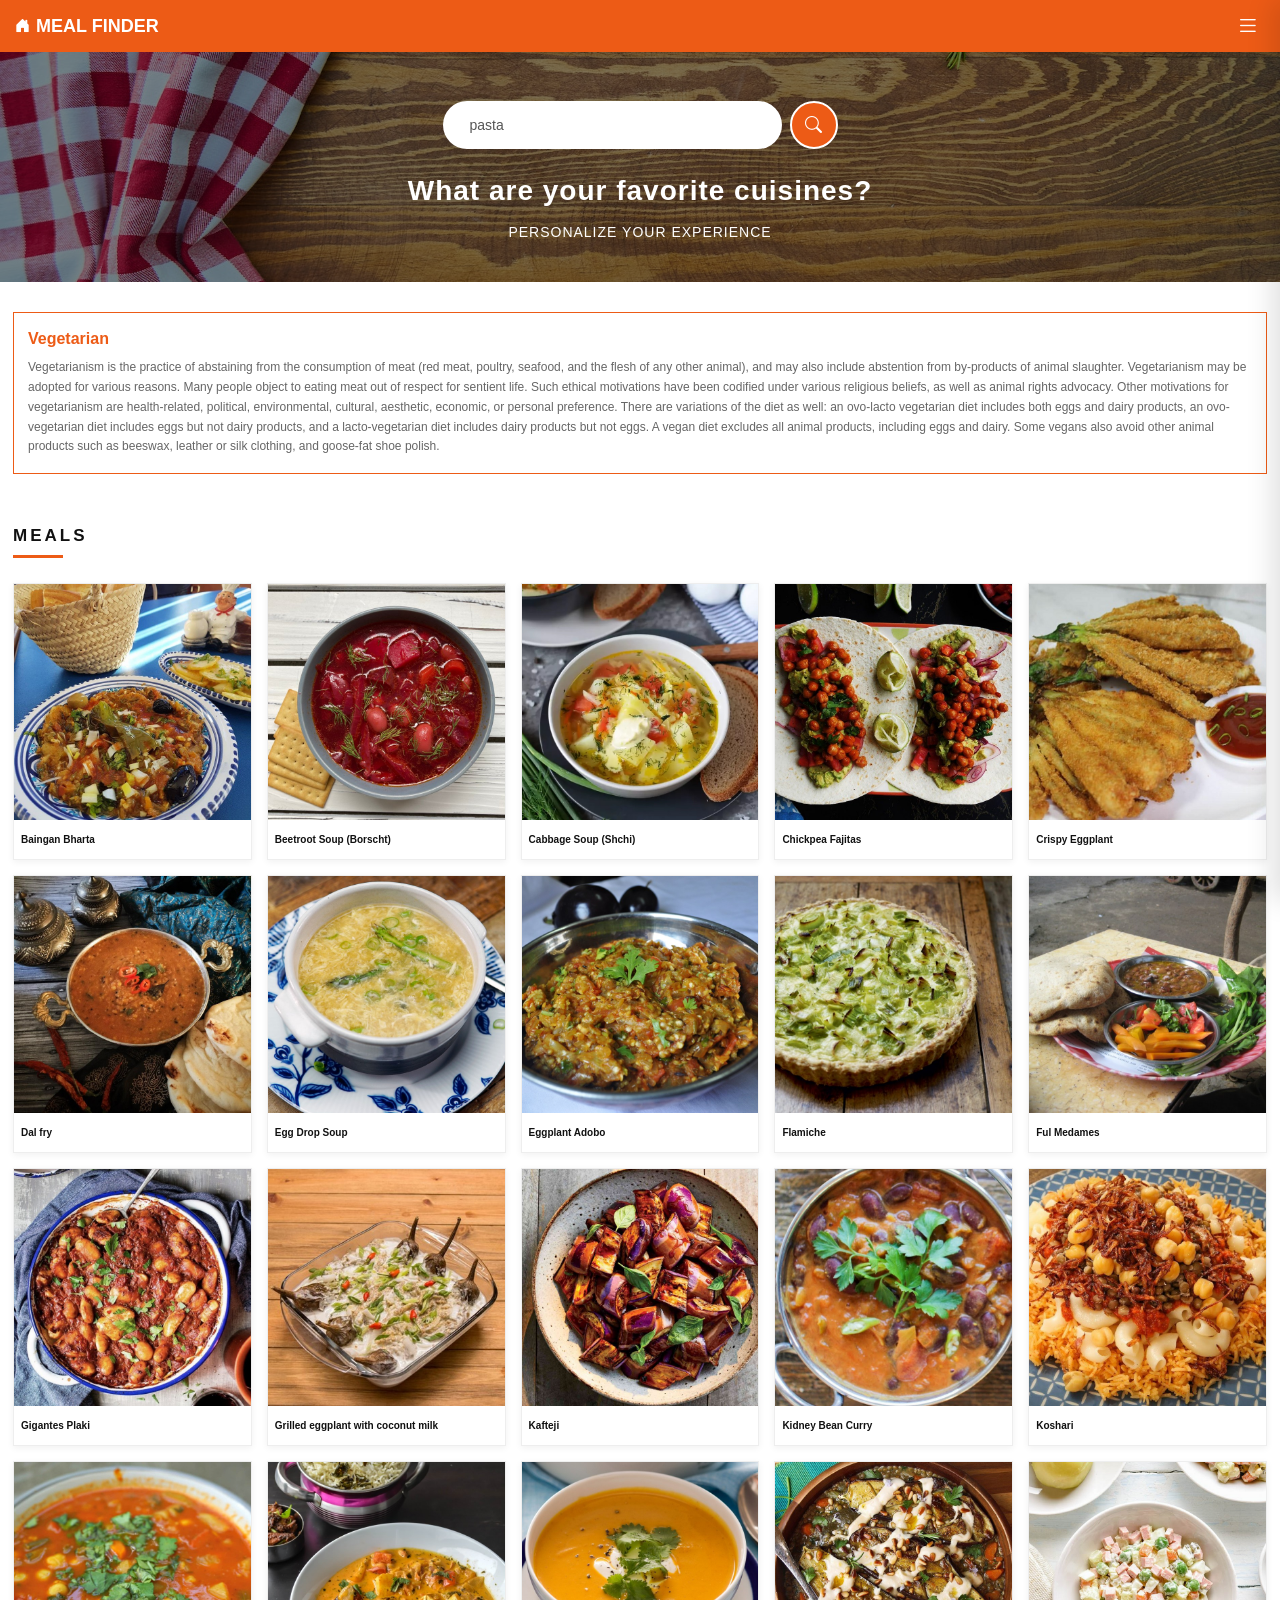
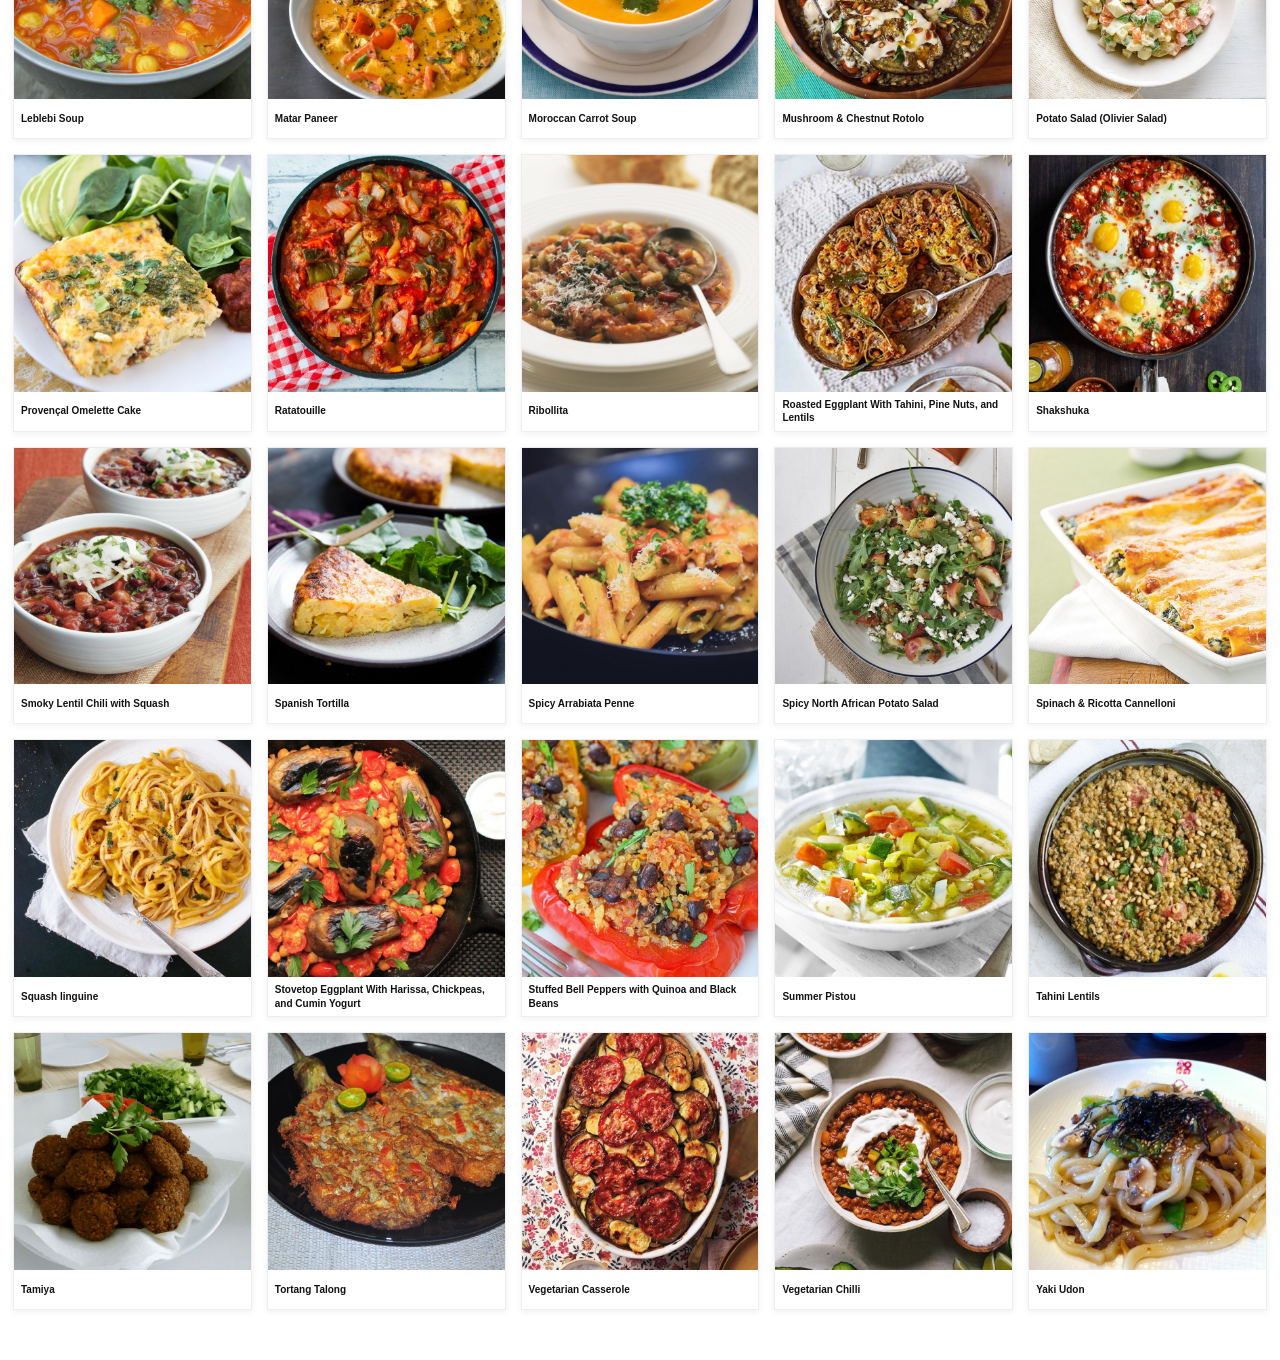
<file: vegetarian.html>
<!DOCTYPE html>
<html lang="en">

<head>
    <meta charset="UTF-8">
    <meta name="viewport" content="width=device-width, initial-scale=1.0">

    <title>Vegetarian Meals | Meal Finder</title>

    <!-- Bootstrap CSS -->
    <link
        href="https://cdn.jsdelivr.net/npm/bootstrap@5.3.3/dist/css/bootstrap.min.css"
        rel="stylesheet"
    >

    <!-- Bootstrap Icons -->
    <link
        rel="stylesheet"
        href="https://cdn.jsdelivr.net/npm/bootstrap-icons@1.11.3/font/bootstrap-icons.min.css"
    >

    <!-- Vegetarian Page CSS -->
    <link rel="stylesheet" href="vegetarian.css">
</head>

<body>

    <!-- =====================================================
         NAVBAR
    ====================================================== -->

    <header class="meal-navbar">

        <div class="navbar-content">

            <!-- Logo -->
            <a href="index.html" class="meal-logo">
                <i class="bi bi-house-door-fill"></i>
                <span>MEAL FINDER</span>
            </a>

            <!-- CSS Menu Toggle -->
            <input
                type="checkbox"
                id="menu-toggle"
                class="menu-toggle"
            >

            <!-- Hamburger -->
            <label
                for="menu-toggle"
                class="menu-button"
                aria-label="Open menu"
            >
                <i class="bi bi-list"></i>
            </label>

        </div>

    </header>


    <!-- =====================================================
         SIDE MENU
    ====================================================== -->

    <aside class="side-menu">

        <!-- Close -->
        <label
            for="menu-toggle"
            class="close-button"
            aria-label="Close menu"
        >
            <i class="bi bi-x-circle"></i>
        </label>

        <nav class="side-navigation">

            <a href="#" class="side-link">Beef</a>
            <a href="#" class="side-link">Chicken</a>
            <a href="#" class="side-link">Dessert</a>
            <a href="#" class="side-link">Lamb</a>
            <a href="#" class="side-link">Miscellaneous</a>
            <a href="#" class="side-link">Pasta</a>
            <a href="#" class="side-link">Pork</a>
            <a href="#" class="side-link">Seafood</a>
            <a href="#" class="side-link">Side</a>
            <a href="#" class="side-link">Starter</a>
            <a href="#" class="side-link">Vegan</a>

            <a
                href="vegetarian.html"
                class="side-link active-link"
            >
                Vegetarian
            </a>

            <a href="#" class="side-link">Breakfast</a>
            <a href="#" class="side-link">Goat</a>

        </nav>

    </aside>


    <!-- =====================================================
         HERO SECTION
    ====================================================== -->

    <section class="hero-section">

        <div class="hero-overlay"></div>

        <div class="hero-content">

            <!-- Search -->
            <form
                class="search-form"
                action="#"
                method="get"
            >

                <input
                    type="text"
                    name="q"
                    class="search-input"
                    value="pasta"
                    placeholder="Search recipes here ..."
                >

                <button
                    type="submit"
                    class="search-button"
                    aria-label="Search"
                >
                    <i class="bi bi-search"></i>
                </button>

            </form>

            <h1 class="hero-title">
                What are your favorite cuisines?
            </h1>

            <p class="hero-subtitle">
                PERSONALIZE YOUR EXPERIENCE
            </p>

        </div>

    </section>


    <!-- =====================================================
         MAIN CONTENT
    ====================================================== -->

    <main class="vegetarian-main">


        <!-- =================================================
             VEGETARIAN DESCRIPTION
        ================================================== -->

        <section class="vegetarian-description">

            <h2>Vegetarian</h2>

            <p>
                Vegetarianism is the practice of abstaining from the
                consumption of meat (red meat, poultry, seafood, and the
                flesh of any other animal), and may also include abstention
                from by-products of animal slaughter. Vegetarianism may be
                adopted for various reasons. Many people object to eating
                meat out of respect for sentient life. Such ethical
                motivations have been codified under various religious
                beliefs, as well as animal rights advocacy. Other motivations
                for vegetarianism are health-related, political,
                environmental, cultural, aesthetic, economic, or personal
                preference. There are variations of the diet as well:
                an ovo-lacto vegetarian diet includes both eggs and dairy
                products, an ovo-vegetarian diet includes eggs but not dairy
                products, and a lacto-vegetarian diet includes dairy products
                but not eggs. A vegan diet excludes all animal products,
                including eggs and dairy. Some vegans also avoid other animal
                products such as beeswax, leather or silk clothing, and
                goose-fat shoe polish.
            </p>

        </section>


        <!-- =================================================
             MEALS
        ================================================== -->

        <section class="meals-section">

            <h2 class="section-heading">
                MEALS
            </h2>

            <div class="section-line"></div>


            <!-- ================= MEALS GRID ================= -->

            <div class="meals-grid">


                <!-- 01 Baingan Bharta -->
                <a href="meal-details.html#baingan-bharta" class="meal-card">
                    <img
                        src="assets/images/Baingan Bharta.jpg"
                        alt="Baingan Bharta"
                    >
                    <div class="meal-name">
                        Baingan Bharta
                    </div>
                </a>


                <!-- 02 Beetroot Soup -->
                <a href="meal-details.html#beetroot-soup-borscht" class="meal-card">
                    <img
                        src="assets/images/Beetroot Soup (Borscht).jpg"
                        alt="Beetroot Soup Borscht"
                    >
                    <div class="meal-name">
                        Beetroot Soup (Borscht)
                    </div>
                </a>


                <!-- 03 Cabbage Soup -->
                <a href="meal-details.html#cabbage-soup-shchi" class="meal-card">
                    <img
                        src="assets/images/Cabbage Soup (Shchi).jpg"
                        alt="Cabbage Soup Shchi"
                    >
                    <div class="meal-name">
                        Cabbage Soup (Shchi)
                    </div>
                </a>


                <!-- 04 Chickpea Fajitas -->
                <a href="meal-details.html#chickpea-fajitas" class="meal-card">
                    <img
                        src="assets/images/Chickpea Fajitas.jpg"
                        alt="Chickpea Fajitas"
                    >
                    <div class="meal-name">
                        Chickpea Fajitas
                    </div>
                </a>


                <!-- 05 Crispy Eggplant -->
                <a href="meal-details.html#crispy-eggplant" class="meal-card">
                    <img
                        src="assets/images/Crispy Eggplant.jpg"
                        alt="Crispy Eggplant"
                    >
                    <div class="meal-name">
                        Crispy Eggplant
                    </div>
                </a>


                <!-- 06 Dal Fry -->
                <a href="meal-details.html#dal-fry" class="meal-card">
                    <img
                        src="assets/images/Dal Fry.jpg"
                        alt="Dal Fry"
                    >
                    <div class="meal-name">
                        Dal fry
                    </div>
                </a>


                <!-- 07 Egg Drop Soup -->
                <a href="meal-details.html#egg-drop-soup" class="meal-card">
                    <img
                        src="assets/images/Egg Drop Soup.jpg"
                        alt="Egg Drop Soup"
                    >
                    <div class="meal-name">
                        Egg Drop Soup
                    </div>
                </a>


                <!-- 08 Eggplant Adobo -->
                <a href="meal-details.html#eggplant-adobo" class="meal-card">
                    <img
                        src="assets/images/Eggplant Adobo.jpg"
                        alt="Eggplant Adobo"
                    >
                    <div class="meal-name">
                        Eggplant Adobo
                    </div>
                </a>


                <!-- 09 Flamiche -->
                <a href="meal-details.html#flamiche" class="meal-card">
                    <img
                        src="assets/images/Flamiche.jpg"
                        alt="Flamiche"
                    >
                    <div class="meal-name">
                        Flamiche
                    </div>
                </a>


                <!-- 10 Ful Medames -->
                <a href="meal-details.html#ful-medames" class="meal-card">
                    <img
                        src="assets/images/Ful Medames.jpg"
                        alt="Ful Medames"
                    >
                    <div class="meal-name">
                        Ful Medames
                    </div>
                </a>


                <!-- 11 Gigantes Plaki -->
                <a href="meal-details.html#gigantes-plaki" class="meal-card">
                    <img
                        src="assets/images/Gigantes Plaki.jpg"
                        alt="Gigantes Plaki"
                    >
                    <div class="meal-name">
                        Gigantes Plaki
                    </div>
                </a>


                <!-- 12 Grilled Eggplant -->
                <a href="meal-details.html#grilled-eggplant-with-coconut-milk" class="meal-card">
                    <img
                        src="assets/images/Grilled eggplant with coconut milk.jpg"
                        alt="Grilled eggplant with coconut milk"
                    >
                    <div class="meal-name">
                        Grilled eggplant with coconut milk
                    </div>
                </a>


                <!-- 13 Kafteji -->
                <a href="meal-details.html#kafteji" class="meal-card">
                    <img
                        src="assets/images/Kafteji.jpg"
                        alt="Kafteji"
                    >
                    <div class="meal-name">
                        Kafteji
                    </div>
                </a>


                <!-- 14 Kidney Bean Curry -->
                <a href="meal-details.html#kidney-bean-curry" class="meal-card">
                    <img
                        src="assets/images/Kidney Bean Curry.jpg"
                        alt="Kidney Bean Curry"
                    >
                    <div class="meal-name">
                        Kidney Bean Curry
                    </div>
                </a>


                <!-- 15 Koshari -->
                <a href="meal-details.html#koshari" class="meal-card">
                    <img
                        src="assets/images/Koshari.jpg"
                        alt="Koshari"
                    >
                    <div class="meal-name">
                        Koshari
                    </div>
                </a>


                <!-- 16 Leblebi Soup -->
                <a href="meal-details.html#leblebi-soup" class="meal-card">
                    <img
                        src="assets/images/Leblebi Soup.jpg"
                        alt="Leblebi Soup"
                    >
                    <div class="meal-name">
                        Leblebi Soup
                    </div>
                </a>


                <!-- 17 Matar Paneer -->
                <a href="meal-details.html#matar-paneer" class="meal-card">
                    <img
                        src="assets/images/Matar Paneer.jpg"
                        alt="Matar Paneer"
                    >
                    <div class="meal-name">
                        Matar Paneer
                    </div>
                </a>


                <!-- 18 Moroccan Carrot Soup -->
                <a href="meal-details.html#moroccan-carrot-soup" class="meal-card">
                    <img
                        src="assets/images/Moroccan Carrot Soup.jpg"
                        alt="Moroccan Carrot Soup"
                    >
                    <div class="meal-name">
                        Moroccan Carrot Soup
                    </div>
                </a>


                <!-- 19 Mushroom Chestnut Rotolo -->
                <a href="meal-details.html#mushroom-chestnut-rotolo" class="meal-card">
                    <img
                        src="assets/images/Mushroom and Chestnut Rotolo.jpg"
                        alt="Mushroom and Chestnut Rotolo"
                    >
                    <div class="meal-name">
                        Mushroom &amp; Chestnut Rotolo
                    </div>
                </a>


                <!-- 20 Potato Salad -->
                <a href="meal-details.html#potato-salad-olivier" class="meal-card">
                    <img
                        src="assets/images/Potato Salad (Olivier Salad).jpg"
                        alt="Potato Salad Olivier Salad"
                    >
                    <div class="meal-name">
                        Potato Salad (Olivier Salad)
                    </div>
                </a>


                <!-- 21 Provencal Omelette -->
                <a href="meal-details.html#provencal-omelette-cake" class="meal-card">
                    <img
                        src="assets/images/Provencal Omelette Cake.jpg"
                        alt="Provencal Omelette Cake"
                    >
                    <div class="meal-name">
                        Provençal Omelette Cake
                    </div>
                </a>


                <!-- 22 Ratatouille -->
                <a href="meal-details.html#ratatouille" class="meal-card">
                    <img
                        src="assets/images/Ratatouille.jpg"
                        alt="Ratatouille"
                    >
                    <div class="meal-name">
                        Ratatouille
                    </div>
                </a>


                <!-- 23 Ribollita -->
                <a href="meal-details.html#ribollita" class="meal-card">
                    <img
                        src="assets/images/Ribollita.jpg"
                        alt="Ribollita"
                    >
                    <div class="meal-name">
                        Ribollita
                    </div>
                </a>


                <!-- 24 Roasted Eggplant -->
                <a href="meal-details.html#roasted-eggplant-tahini" class="meal-card">
                    <img
                        src="assets/images/Roasted Eggplant With Tahini, Pine Nuts, and Lentils.jpg"
                        alt="Roasted Eggplant With Tahini Pine Nuts and Lentils"
                    >
                    <div class="meal-name">
                        Roasted Eggplant With Tahini, Pine Nuts, and Lentils
                    </div>
                </a>


                <!-- 25 Shakshuka -->
                <a href="meal-details.html#shakshuka" class="meal-card">
                    <img
                        src="assets/images/Shakshuka.jpg"
                        alt="Shakshuka"
                    >
                    <div class="meal-name">
                        Shakshuka
                    </div>
                </a>


                <!-- 26 Smoky Lentil Chili -->
                <a href="meal-details.html#smoky-lentil-chili-with-squash" class="meal-card">
                    <img
                        src="assets/images/Smoky Lentil Chili with Squash.jpg"
                        alt="Smoky Lentil Chili with Squash"
                    >
                    <div class="meal-name">
                        Smoky Lentil Chili with Squash
                    </div>
                </a>


                <!-- 27 Spanish Tortilla -->
                <a href="meal-details.html#spanish-tortilla" class="meal-card">
                    <img
                        src="assets/images/Spanish Tortilla.jpg"
                        alt="Spanish Tortilla"
                    >
                    <div class="meal-name">
                        Spanish Tortilla
                    </div>
                </a>


                <!-- 28 Spicy Arrabiata Penne -->
                <a href="meal-details.html#spicy-arrabiata-penne" class="meal-card">
                    <img
                        src="assets/images/Spicy Arrabiata Penne.jpg"
                        alt="Spicy Arrabiata Penne"
                    >
                    <div class="meal-name">
                        Spicy Arrabiata Penne
                    </div>
                </a>


                <!-- 29 Spicy North African Potato Salad -->
                <a href="meal-details.html#spicy-north-african-potato-salad" class="meal-card">
                    <img
                        src="assets/images/Spicy North African Potato Salad.jpg"
                        alt="Spicy North African Potato Salad"
                    >
                    <div class="meal-name">
                        Spicy North African Potato Salad
                    </div>
                </a>


                <!-- 30 Spinach Ricotta Cannelloni -->
                <a href="meal-details.html#spinach-ricotta-cannelloni" class="meal-card">
                    <img
                        src="assets/images/Spinach and Ricotta Cannelloni.jpg"
                        alt="Spinach and Ricotta Cannelloni"
                    >
                    <div class="meal-name">
                        Spinach &amp; Ricotta Cannelloni
                    </div>
                </a>


                <!-- 31 Squash Linguine -->
                <a href="meal-details.html#squash-linguine" class="meal-card">
                    <img
                        src="assets/images/Squash Linguine.jpg"
                        alt="Squash Linguine"
                    >
                    <div class="meal-name">
                        Squash linguine
                    </div>
                </a>


                <!-- 32 Stovetop Eggplant -->
                <a href="meal-details.html#stovetop-eggplant-harissa" class="meal-card">
                    <img
                        src="assets/images/Stovetop Eggplant With Harissa, Chickpeas, and Cumin Yogurt.jpg"
                        alt="Stovetop Eggplant With Harissa Chickpeas and Cumin Yogurt"
                    >
                    <div class="meal-name">
                        Stovetop Eggplant With Harissa, Chickpeas, and Cumin Yogurt
                    </div>
                </a>


                <!-- 33 Stuffed Bell Peppers -->
                <a href="meal-details.html#stuffed-bell-peppers-quinoa-black-beans" class="meal-card">
                    <img
                        src="assets/images/Stuffed Bell Peppers with Quinoa and Black Beans.jpg"
                        alt="Stuffed Bell Peppers with Quinoa and Black Beans"
                    >
                    <div class="meal-name">
                        Stuffed Bell Peppers with Quinoa and Black Beans
                    </div>
                </a>


                <!-- 34 Summer Pistou -->
                <a href="meal-details.html#summer-pistou" class="meal-card">
                    <img
                        src="assets/images/Summer Pistou.jpg"
                        alt="Summer Pistou"
                    >
                    <div class="meal-name">
                        Summer Pistou
                    </div>
                </a>


                <!-- 35 Tahini Lentils -->
                <a href="meal-details.html#tahini-lentils" class="meal-card">
                    <img
                        src="assets/images/Tahini Lentils.jpg"
                        alt="Tahini Lentils"
                    >
                    <div class="meal-name">
                        Tahini Lentils
                    </div>
                </a>


                <!-- 36 Tamiya -->
                <a href="meal-details.html#tamiya" class="meal-card">
                    <img
                        src="assets/images/Tamiya.jpg"
                        alt="Tamiya"
                    >
                    <div class="meal-name">
                        Tamiya
                    </div>
                </a>


                <!-- 37 Tortang Talong -->
                <a href="meal-details.html#tortang-talong" class="meal-card">
                    <img
                        src="assets/images/Tortang Talong.jpg"
                        alt="Tortang Talong"
                    >
                    <div class="meal-name">
                        Tortang Talong
                    </div>
                </a>


                <!-- 38 Vegetarian Casserole -->
                <a href="meal-details.html#vegetarian-casserole" class="meal-card">
                    <img
                        src="assets/images/Vegetarian Casserole.jpg"
                        alt="Vegetarian Casserole"
                    >
                    <div class="meal-name">
                        Vegetarian Casserole
                    </div>
                </a>


                <!-- 39 Vegetarian Chilli -->
                <a href="meal-details.html#vegetarian-chilli" class="meal-card">
                    <img
                        src="assets/images/Vegetarian Chilli.jpg"
                        alt="Vegetarian Chilli"
                    >
                    <div class="meal-name">
                        Vegetarian Chilli
                    </div>
                </a>


                <!-- 40 Yaki Udon -->
                <a href="meal-details.html#yaki-udon" class="meal-card">
                    <img
                        src="assets/images/Yaki Udon.jpg"
                        alt="Yaki Udon"
                    >
                    <div class="meal-name">
                        Yaki Udon
                    </div>
                </a>

            </div>

        </section>

    </main>


    <!-- =====================================================
         BOOTSTRAP JS IS NOT REQUIRED
         The menu works using CSS checkbox.
    ====================================================== -->

</body>
</html>
</file>
<file: style.css>
/* ================================= */
/* GENERAL */
/* ================================= */

* {
    margin: 0;
    padding: 0;
    box-sizing: border-box;
}

body {
    background-color: #f5f5f5;
    font-family: Arial, Helvetica, sans-serif;
}


/* ================================= */
/* NAVBAR */
/* ================================= */

.meal-navbar {
    height: 60px;

    background-color: #ed5b16;

    padding: 0 24px;
}


/* ================================= */
/* LOGO */
/* ================================= */

.meal-logo {
    color: white !important;

    font-size: 23px;
    font-weight: 700;

    display: flex;
    align-items: center;

    gap: 10px;

    text-decoration: none;
}

.meal-logo i {
    font-size: 18px;
}


/* ================================= */
/* MENU ICON */
/* ================================= */

.menu-icon {
    color: white;
    font-size: 24px;
    cursor: pointer;
    border-radius: 4px;

    padding: 4px 7px;

    margin-left: auto;

    display: flex;
    align-items: center;
    justify-content: center;
}

.menu-icon:hover {
    color: #ffe0d0;
    border: 2px solid black;
}


/* ================================= */
/* HIDE CHECKBOX */
/* ================================= */

.menu-toggle {
    display: none;
}


/* ================================= */
/* SIDE MENU */
/* ================================= */

.side-menu {

    position: fixed;

    top: 0;
    right: -300px;

    width: 285px;
    height: 100vh;

    background-color: white;

    z-index: 1000;

    padding: 20px 24px;

    box-shadow: -5px 0 20px rgba(0, 0, 0, 0.12);

    transition: 0.3s ease;
}


/* ================================= */
/* OPEN MENU */
/* ================================= */

/* When checkbox is checked */

.menu-toggle:checked ~ .side-menu {

    right: 0;
}


/* ================================= */
/* CLOSE BUTTON */
/* ================================= */

.close-menu {

    display: flex;

    justify-content: flex-end;

    color: #ed5b16;

    font-size: 25px;

    cursor: pointer;

    margin-bottom: 25px;
}

.close-menu:hover {
    color: #c74608;
}


/* ================================= */
/* CATEGORY LIST */
/* ================================= */

.category-list {

    list-style: none;

    padding: 0;
    margin: 0;
}


/* ================================= */
/* CATEGORY ITEM */
/* ================================= */

.category-list li {

    border-bottom: 1px solid #eeeeee;
}


/* ================================= */
/* CATEGORY LINK */
/* ================================= */

.category-list li a {

    display: block;

    text-decoration: none;

    color: #555;

    font-size: 15px;

    padding: 11px 0;

    transition: 0.2s ease;
}


/* ================================= */
/* HOVER */
/* ================================= */

.category-list li a:hover {

    color: #ed5b16;

    padding-left: 8px;

    background-color: #fafafa;
}

/* Hero Section Styling */
.hero-banner {
    background: linear-gradient(rgba(0, 0, 0, 0.45), rgba(0, 0, 0, 0.45)), 
                url('/assets/images/header_image.1dc0f346d407fc577d16.jpg');
    background-size: cover;
    background-position: center;
    padding: 70px 20px;
    text-align: center;
    color: #ffffff;
}

.search-box-container {
    max-width: 550px;
    margin: 0 auto 25px auto;
    display: flex;
    align-items: center;
    gap: 15px;
}

.search-input {
    flex: 1;
    padding: 12px 22px;
    border-radius: 30px;
    border: none;
    outline: none;
    font-size: 1rem;
}

/* Search Button with 1-Second Hover Transition Delay */
.search-btn {
    width: 48px;
    height: 48px;
    border-radius: 50%;
    background-color: #e65100; /* Saffron base color */
    color: #ffffff;           /* White Icon */
    border: 2px solid #e65100;
    display: flex;
    align-items: center;
    justify-content: center;
    font-size: 1.1rem;
    cursor: pointer;
    transition: all 1s ease-in-out; /* 1s delay transition */
}

.search-btn:hover {
    background-color: #ffffff; /* Turns White on hover */
    color: #e65100;            /* Icon turns Saffron */
    border-color: #f8f5f4;
}

.hero-title {
    font-size: 2.2rem;
    font-weight: 700;
    margin-bottom: 12px;
}

.hero-subtitle {
    font-size: 0.95rem;
    letter-spacing: 2px;
    text-transform: uppercase;
    opacity: 0.9;
}
/* Categories Grid Section Styling */
.categories-container {
    max-width: 1140px;
    margin: 40px auto;
    padding: 0 20px;
}

.section-title {
    font-size: 1.5rem;
    font-weight: 700;
    color: #222222;
    margin-bottom: 5px;
    letter-spacing: 1px;
}

.title-underline {
    width: 60px;
    height: 4px;
    background-color: #e65100;
    margin-bottom: 30px;
    border-radius: 2px;
}

/* =========================================================
   CATEGORIES
========================================================= */

.categories-section {
    width: 100%;
}

.categories-grid {
    display: grid;

    grid-template-columns:
        repeat(4, minmax(0, 1fr));

    gap: 15px;
}


/* =========================================================
   CATEGORY CARD
========================================================= */

.category-card {
    position: relative;

    background-color: #ffffff;

    border: 1px solid #eeeeee;

    box-shadow:
        0 2px 6px rgba(0, 0, 0, 0.06);

    overflow: hidden;

    transition: 0.2s ease;
}

.category-card:hover {
    transform: translateY(-3px);

    box-shadow:
        0 6px 13px rgba(0, 0, 0, 0.12);
}

.category-card img {
    display: block;

    width: 100%;

    aspect-ratio: 1.55 / 1;

    object-fit: contain;
}


/* Category label */

.category-card span {
    position: absolute;

    top: 5px;
    right: 5px;

    z-index: 2;

    background-color: #ed5b16;

    color: #ffffff;

    padding: 3px 6px;

    font-size: 8px;

    font-weight: 600;

    border-radius: 2px;
}

/* Responsive Grid for Smaller Screens */
@media (max-width: 992px) {
    .categories-grid {
        grid-template-columns: repeat(2, 1fr);
    }
}

@media (max-width: 576px) {
    .categories-grid {
        grid-template-columns: 1fr;
    }
}
</file>
<file: meal-details.css>
* {
    margin: 0;
    padding: 0;
    box-sizing: border-box;
}

html {
    scroll-behavior: smooth;
}

body {
    background: #f5f5f5;
    color: #111;
    font-family: "Segoe UI", Arial, Helvetica, sans-serif;
}

a {
    text-decoration: none;
}

/* =========================
   NAVBAR
========================= */

.meal-navbar {
    width: 100%;
    height: 52px;
    background: #ed5b16;
    position: relative;
    z-index: 2000;
}

.navbar-container {
    width: 100%;
    height: 100%;
    padding: 0 15px;
    display: flex;
    align-items: center;
    justify-content: space-between;
}

.meal-logo {
    color: #fff;
    display: flex;
    align-items: center;
    gap: 6px;
    font-size: 18px;
    font-weight: 700;
    line-height: 1;
}

.meal-logo:hover {
    color: #fff;
}

.meal-logo i {
    font-size: 14px;
}

.menu-toggle {
    display: none;
}

.menu-button {
    width: 35px;
    height: 35px;
    display: flex;
    align-items: center;
    justify-content: center;
    color: #fff;
    cursor: pointer;
    font-size: 22px;
}

/* =========================
   SIDE MENU
========================= */

.side-menu {
    position: fixed;
    top: 0;
    right: -285px;
    width: 285px;
    height: 100vh;
    background: #fff;
    z-index: 3000;
    padding: 24px;
    box-shadow: -8px 0 25px rgba(0, 0, 0, 0.12);
    transition: right 0.3s ease;
    overflow-y: auto;
}

.menu-toggle:checked ~ .side-menu {
    right: 0;
}

.close-menu {
    display: flex;
    justify-content: flex-end;
    color: #ed5b16;
    font-size: 25px;
    cursor: pointer;
    margin-bottom: 18px;
}

.side-menu nav a {
    display: block;
    width: 100%;
    padding: 9px 0;
    border-bottom: 1px solid #eee;
    color: #555;
    font-size: 14px;
    transition: 0.2s;
}

.side-menu nav a:hover {
    color: #ed5b16;
    padding-left: 6px;
    background: #fafafa;
}

/* =========================
   HERO SECTION
========================= */

.hero-section {
    width: 100%;
    min-height: 213px;
    position: relative;
    background-image: url("assets/images/header_image.1dc0f346d407fc577d16.jpg");
    background-size: cover;
    background-position: center;
    display: flex;
    align-items: center;
    justify-content: center;
}

.hero-overlay {
    position: absolute;
    inset: 0;
    background: rgba(0, 0, 0, 0.48);
}

.hero-content {
    position: relative;
    z-index: 2;
    width: 100%;
    text-align: center;
    padding: 35px 15px 25px;
}

/* =========================
   SEARCH BOX
========================= */

.search-box {
    width: 100%;
    max-width: 390px;
    margin: 0 auto 25px;
    display: flex;
    align-items: center;
    gap: 8px;
}

.search-box input {
    width: 100%;
    height: 45px;
    border: 0;
    outline: 0;
    border-radius: 30px;
    padding: 0 27px;
    font-size: 14px;
    color: #555;
}

.search-box button {
    flex: 0 0 45px;
    width: 45px;
    height: 45px;
    border-radius: 50%;
    border: 2px solid #fff;
    background: #ed5b16;
    color: #fff;
    display: flex;
    align-items: center;
    justify-content: center;
    cursor: pointer;
    font-size: 16px;
}

.search-box button:hover {
    background: #fff;
    color: #ed5b16;
}

/* =========================
   HERO CONTENT
========================= */

.hero-content h1 {
    margin: 0 0 13px;
    color: #fff;
    font-size: 27px;
    font-weight: 700;
    letter-spacing: 1px;
}

.hero-content p {
    margin: 0;
    color: #fff;
    font-size: 14px;
    letter-spacing: 1px;
}

/* =========================
   DETAILS PAGE
========================= */

.details-page {
    width: 100%;
    padding: 32px 13px 70px;
    background: #f5f5f5;
}

/* =========================
   MEAL DETAILS
========================= */

.meal-detail {
    display: none;
}

.meal-detail:first-child {
    display: block;
}

body:has(.meal-detail:target) .meal-detail:first-child {
    display: none;
}

.meal-detail:target {
    display: block;
}

/* =========================
   BREADCRUMB
========================= */

.breadcrumb-bar {
    width: 100%;
    min-height: 40px;
    background: #ed5b16;
    color: #fff;
    padding: 0 14px;
    display: flex;
    align-items: center;
    gap: 9px;
    font-size: 10px;
    margin-bottom: 27px;
}

.breadcrumb-bar a {
    color: #fff;
}

/* =========================
   SECTION TITLE
========================= */

.section-title {
    margin: 0;
    font-size: 17px;
    font-weight: 700;
    letter-spacing: 3px;
    color: #111;
}

.title-line {
    width: 53px;
    height: 3px;
    background: #ed5b16;
    margin-top: 8px;
    margin-bottom: 27px;
}

/* =========================
   RECIPE CARD
========================= */

.recipe-card {
    width: 100%;
    background: #fff;
    padding: 32px;
    box-shadow: 0 1px 5px rgba(0, 0, 0, 0.08);
    margin-bottom: 85px;
}

.recipe-top {
    width: 100%;
    display: grid;
    grid-template-columns: 1fr 1fr;
    gap: 40px;
    margin-bottom: 40px;
}

/* =========================
   RECIPE IMAGE
========================= */

.recipe-image img {
    display: block;
    width: 100%;
    max-height: 410px;
    object-fit: cover;
}

/* =========================
   RECIPE INFORMATION
========================= */

.recipe-information h3 {
    margin: 0;
    color: #ed5b16;
    font-size: 18px;
    font-weight: 700;
}

.heading-line {
    width: 100%;
    height: 1px;
    background: #f2bda4;
    margin: 13px 0 20px;
}

/* =========================
   RECIPE META
========================= */

.recipe-meta {
    display: flex;
    gap: 7px;
    margin-bottom: 12px;
    font-size: 11px;
    line-height: 1.5;
}

.recipe-meta strong {
    color: #111;
    min-width: 70px;
}

.recipe-meta span {
    color: #444;
}

/* =========================
   RECIPE TAGS
========================= */

.recipe-tags {
    display: flex;
    align-items: center;
    gap: 10px;
    margin-top: 25px;
    font-size: 11px;
}

.recipe-tags span {
    border: 1px solid #ed5b16;
    padding: 2px 5px;
    color: #ed5b16;
    font-size: 9px;
}

/* =========================
   INGREDIENTS
========================= */

.ingredients-box {
    margin-top: 30px;
    width: 100%;
    padding: 13px;
    background: #ed5b16;
    color: #fff;
}

.ingredients-box h4 {
    margin: 0 0 13px;
    font-size: 12px;
    font-weight: 700;
}

.ingredients-grid {
    display: grid;
    grid-template-columns: repeat(3, 1fr);
    gap: 10px 12px;
}

.ingredients-grid span {
    font-size: 9px;
    line-height: 1.3;
}

.ingredients-grid b {
    display: inline-flex;
    width: 13px;
    height: 13px;
    align-items: center;
    justify-content: center;
    border-radius: 50%;
    background: #fff;
    color: #ed5b16;
    font-size: 8px;
    margin-right: 4px;
}

/* =========================
   RECIPE SECTION
========================= */

.recipe-section {
    width: 100%;
    margin-top: 25px;
}

.content-heading {
    font-size: 11px;
    font-weight: 700;
    margin-bottom: 10px;
}

/* =========================
   MEASURE BOX
========================= */

.measure-box {
    width: 100%;
    border: 1px solid #ddd;
    padding: 15px;
    display: grid;
    grid-template-columns: 1fr 1fr;
    gap: 30px;
}

.measure-box p {
    margin: 0 0 9px;
    font-size: 10px;
    color: #333;
}

.measure-box p:last-child {
    margin-bottom: 0;
}

.measure-box i {
    color: #ed5b16;
    font-size: 9px;
    margin-right: 7px;
}

/* =========================
   INSTRUCTIONS
========================= */

.instructions p {
    margin: 0 0 13px;
    font-size: 10px;
    line-height: 1.65;
    color: #444;
    display: flex;
    align-items: flex-start;
    gap: 8px;
}

.instructions p:last-child {
    margin-bottom: 0;
}

.instructions i {
    color: #ed5b16;
    font-size: 10px;
    margin-top: 2px;
    flex-shrink: 0;
}

/* =========================
   CATEGORIES
========================= */

.categories-section {
    width: 100%;
}

.categories-grid {
    display: grid;
    grid-template-columns: repeat(4, minmax(0, 1fr));
    gap: 15px;
}

.category-card {
    position: relative;
    background: #fff;
    border: 1px solid #eee;
    box-shadow: 0 2px 6px rgba(0, 0, 0, 0.06);
    overflow: hidden;
    transition: 0.2s;
}

.category-card:hover {
    transform: translateY(-3px);
    box-shadow: 0 6px 13px rgba(0, 0, 0, 0.12);
}

.category-card img {
    display: block;
    width: 100%;
    aspect-ratio: 1.55 / 1;
    object-fit: contain;
}

.category-card span {
    position: absolute;
    top: 5px;
    right: 5px;
    z-index: 2;
    background: #ed5b16;
    color: #fff;
    padding: 3px 6px;
    font-size: 8px;
    font-weight: 600;
    border-radius: 2px;
}

/* =========================
   TABLET RESPONSIVE
========================= */

@media (max-width: 900px) {
    .recipe-top {
        grid-template-columns: 1fr;
        gap: 30px;
    }

    .categories-grid {
        grid-template-columns: repeat(4, 1fr);
        gap: 12px;
    }
}

/* =========================
   MOBILE RESPONSIVE
========================= */

@media (max-width: 650px) {
    .meal-navbar {
        height: 38px;
    }

    .navbar-container {
        padding: 0 13px;
    }

    .meal-logo {
        font-size: 14px;
    }

    .meal-logo i {
        font-size: 11px;
    }

    .menu-button {
        font-size: 18px;
    }

    .hero-section {
        min-height: 225px;
    }

    .hero-content {
        padding-top: 30px;
    }

    .search-box {
        max-width: 245px;
        gap: 6px;
    }

    .search-box input {
        height: 36px;
        padding: 0 17px;
        font-size: 11px;
    }

    .search-box button {
        width: 36px;
        height: 36px;
        flex-basis: 36px;
        font-size: 12px;
    }

    .hero-content h1 {
        font-size: 18px;
        letter-spacing: 0.5px;
    }

    .hero-content p {
        font-size: 9px;
    }

    .details-page {
        padding: 25px 12px 50px;
    }

    .breadcrumb-bar {
        min-height: 37px;
        font-size: 8px;
        margin-bottom: 25px;
    }

    .section-title {
        font-size: 15px;
        letter-spacing: 2.5px;
    }

    .recipe-card {
        padding: 15px;
        margin-bottom: 55px;
    }

    .recipe-top {
        grid-template-columns: 1fr;
        gap: 25px;
    }

    .recipe-image img {
        max-height: none;
        aspect-ratio: 1 / 1;
        object-fit: cover;
    }

    .recipe-information h3 {
        font-size: 16px;
    }

    .ingredients-grid {
        grid-template-columns: repeat(2, 1fr);
    }

    .measure-box {
        grid-template-columns: 1fr 1fr;
        gap: 15px;
        padding: 12px;
    }

    .instructions p {
        font-size: 9px;
        line-height: 1.6;
    }

    .categories-grid {
        grid-template-columns: repeat(4, 1fr);
        gap: 8px;
    }

    .category-card span {
        font-size: 6px;
        padding: 2px 4px;
    }
}

/* =========================
   SMALL MOBILE
========================= */

@media (max-width: 420px) {
    .categories-grid {
        grid-template-columns: repeat(2, 1fr);
        gap: 10px;
    }
}
</file>
<file: vegetarian.css>
* {
    margin: 0;
    padding: 0;
    box-sizing: border-box;
}

html {
    scroll-behavior: smooth;
}

body {
    background-color: #ffffff;
    color: #111111;
    font-family: "Segoe UI", Arial, Helvetica, sans-serif;
}

a {
    text-decoration: none;
}


/* =========================================================
   NAVBAR
========================================================= */

.meal-navbar {
    height: 52px;
    width: 100%;
    background-color: #ed5b16;
    position: relative;
    z-index: 2000;
}

.navbar-content {
    height: 100%;
    width: 100%;

    padding: 0 15px;

    display: flex;
    align-items: center;
    justify-content: space-between;
}


/* =========================================================
   LOGO
========================================================= */

.meal-logo {
    color: #ffffff;

    display: flex;
    align-items: center;

    gap: 6px;

    font-size: 18px;
    font-weight: 700;

    line-height: 1;

    transition: 0.2s ease;
}

.meal-logo:hover {
    color: #ffffff;
}

.meal-logo i {
    font-size: 15px;
}


/* =========================================================
   HAMBURGER
========================================================= */

.menu-toggle {
    display: none;
}

.menu-button {
    color: #ffffff;

    font-size: 23px;

    cursor: pointer;

    width: 35px;
    height: 35px;

    display: flex;
    align-items: center;
    justify-content: center;

    margin: 0;

    transition: 0.2s ease;
}

.menu-button:hover {
    color: #ffe4d6;
}


/* =========================================================
   SIDE MENU
========================================================= */

.side-menu {
    position: fixed;

    top: 0;
    right: -285px;

    width: 285px;
    height: 100vh;

    background-color: #ffffff;

    z-index: 3000;

    padding: 24px;

    box-shadow: -8px 0 25px rgba(0, 0, 0, 0.12);

    transition: right 0.3s ease;

    overflow-y: auto;
}


/* Open menu using checkbox */

.menu-toggle:checked ~ .side-menu {
    right: 0;
}


/* =========================================================
   CLOSE BUTTON
========================================================= */

.close-button {
    display: flex;

    justify-content: flex-end;
    align-items: center;

    color: #ed5b16;

    font-size: 25px;

    cursor: pointer;

    margin-bottom: 20px;
}

.close-button:hover {
    color: #c9470b;
}


/* =========================================================
   SIDE NAVIGATION
========================================================= */

.side-navigation {
    width: 100%;
}

.side-link {
    display: block;

    width: 100%;

    padding: 9px 0;

    border-bottom: 1px solid #eeeeee;

    color: #555555;

    font-size: 14px;

    letter-spacing: 0.2px;

    transition: all 0.2s ease;
}

.side-link:hover {
    color: #ed5b16;

    padding-left: 7px;

    background-color: #fafafa;
}

.active-link {
    color: #555555;
}


/* =========================================================
   HERO
========================================================= */

.hero-section {
    position: relative;

    width: 100%;

    min-height: 230px;

    background-image:
        url("assets/images/header_image.1dc0f346d407fc577d16.jpg");

    background-size: cover;

    background-position: center center;

    display: flex;
    align-items: center;
    justify-content: center;

    overflow: hidden;
}


/* Dark overlay */

.hero-overlay {
    position: absolute;

    inset: 0;

    background: rgba(0, 0, 0, 0.48);

    z-index: 1;
}


/* =========================================================
   HERO CONTENT
========================================================= */

.hero-content {
    position: relative;

    z-index: 2;

    width: 100%;

    text-align: center;

    padding: 35px 15px 25px;
}


/* =========================================================
   SEARCH
========================================================= */

.search-form {
    width: 100%;

    max-width: 395px;

    margin: 0 auto 25px;

    display: flex;

    align-items: center;

    justify-content: center;

    gap: 8px;
}

.search-input {
    width: 100%;

    height: 48px;

    border: none;

    outline: none;

    border-radius: 30px;

    background-color: #ffffff;

    color: #555555;

    padding: 0 27px;

    font-size: 14px;

    box-shadow: none;
}

.search-input::placeholder {
    color: #777777;
}


/* Search Button */

.search-button {
    flex: 0 0 48px;

    width: 48px;
    height: 48px;

    border-radius: 50%;

    border: 2px solid #ffffff;

    background-color: #ed5b16;

    color: #ffffff;

    display: flex;
    align-items: center;
    justify-content: center;

    cursor: pointer;

    font-size: 17px;

    transition: all 0.25s ease;
}

.search-button:hover {
    background-color: #ffffff;
    color: #ed5b16;
}


/* =========================================================
   HERO TITLE
========================================================= */

.hero-title {
    color: #ffffff;

    font-size: 28px;

    font-weight: 700;

    letter-spacing: 1px;

    margin: 0 0 14px;

    line-height: 1.2;
}

.hero-subtitle {
    color: #ffffff;

    font-size: 14px;

    font-weight: 400;

    letter-spacing: 1px;

    margin: 0;

    text-transform: uppercase;
}


/* =========================================================
   MAIN
========================================================= */

.vegetarian-main {
    width: 100%;

    background-color: #ffffff;

    padding: 30px 13px 50px;
}


/* =========================================================
   VEGETARIAN DESCRIPTION
========================================================= */

.vegetarian-description {
    width: 100%;

    border: 1px solid #ed5b16;

    padding: 16px 14px;

    margin-bottom: 52px;

    background-color: #ffffff;
}

.vegetarian-description h2 {
    color: #ed5b16;

    font-size: 16px;

    font-weight: 700;

    margin: 0 0 10px;
}

.vegetarian-description p {
    color: #666666;

    font-size: 12px;

    line-height: 1.65;

    margin: 0;

    font-weight: 400;
}


/* =========================================================
   SECTION HEADING
========================================================= */

.section-heading {
    color: #111111;

    font-size: 17px;

    font-weight: 700;

    letter-spacing: 3px;

    margin: 0;
}

.section-line {
    width: 50px;

    height: 3px;

    background-color: #ed5b16;

    margin-top: 8px;

    margin-bottom: 25px;
}


/* =========================================================
   MEALS GRID
========================================================= */

.meals-grid {
    width: 100%;

    display: grid;

    grid-template-columns: repeat(5, minmax(0, 1fr));

    gap: 15px;
}


/* =========================================================
   MEAL CARD
========================================================= */

.meal-card {
    display: block;

    width: 100%;

    background-color: #ffffff;

    border: 1px solid #eeeeee;

    box-shadow: 0 2px 7px rgba(0, 0, 0, 0.06);

    color: #111111;

    overflow: hidden;

    transition:
        transform 0.2s ease,
        box-shadow 0.2s ease;
}

.meal-card:hover {
    color: #111111;

    transform: translateY(-3px);

    box-shadow: 0 5px 14px rgba(0, 0, 0, 0.12);
}


/* =========================================================
   MEAL IMAGE
========================================================= */

.meal-card img {
    display: block;

    width: 100%;

    aspect-ratio: 1 / 1;

    object-fit: cover;

    background-color: #eeeeee;
}


/* =========================================================
   MEAL NAME
========================================================= */

.meal-name {
    min-height: 39px;

    padding: 6px 7px;

    display: flex;

    align-items: center;

    background-color: #ffffff;

    color: #111111;

    font-size: 10px;

    font-weight: 600;

    line-height: 1.35;
}


/* =========================================================
   TABLET
========================================================= */

@media (max-width: 900px) {

    .hero-title {
        font-size: 25px;
    }

    .meals-grid {
        grid-template-columns: repeat(5, minmax(0, 1fr));

        gap: 12px;
    }

    .meal-name {
        font-size: 9px;
    }
}


/* =========================================================
   MOBILE
========================================================= */

@media (max-width: 650px) {

    .meal-navbar {
        height: 38px;
    }

    .navbar-content {
        padding: 0 13px;
    }

    .meal-logo {
        font-size: 14px;

        gap: 4px;
    }

    .meal-logo i {
        font-size: 11px;
    }

    .menu-button {
        font-size: 18px;

        width: 28px;
        height: 28px;
    }


    /* Hero */

    .hero-section {
        min-height: 246px;

        background-position: center;
    }

    .hero-content {
        padding: 36px 12px 25px;
    }

    .search-form {
        max-width: 250px;

        gap: 6px;

        margin-bottom: 20px;
    }

    .search-input {
        height: 36px;

        padding: 0 18px;

        font-size: 11px;
    }

    .search-button {
        width: 36px;
        height: 36px;

        flex-basis: 36px;

        font-size: 12px;
    }

    .hero-title {
        font-size: 20px;

        letter-spacing: 0.5px;

        margin-bottom: 10px;
    }

    .hero-subtitle {
        font-size: 10px;

        letter-spacing: 0.7px;
    }


    /* Main */

    .vegetarian-main {
        padding: 30px 12px 45px;
    }


    /* Description */

    .vegetarian-description {
        padding: 15px 14px;

        margin-bottom: 52px;
    }

    .vegetarian-description h2 {
        font-size: 15px;
    }

    .vegetarian-description p {
        font-size: 11px;

        line-height: 1.65;
    }


    /* Heading */

    .section-heading {
        font-size: 16px;

        letter-spacing: 2.5px;
    }

    .section-line {
        width: 50px;

        margin-bottom: 25px;
    }


    /* 5 columns like screenshot */

    .meals-grid {
        grid-template-columns: repeat(5, minmax(0, 1fr));

        gap: 10px;
    }

    .meal-name {
        min-height: 36px;

        padding: 5px;

        font-size: 8px;

        line-height: 1.3;
    }

}


/* =========================================================
   VERY SMALL MOBILE
========================================================= */

@media (max-width: 480px) {

    .hero-section {
        min-height: 225px;
    }

    .hero-content {
        padding-top: 30px;
    }

    .search-form {
        max-width: 230px;
    }

    .hero-title {
        font-size: 17px;
    }

    .hero-subtitle {
        font-size: 9px;
    }

    .vegetarian-description p {
        font-size: 10px;
    }

    .meals-grid {
        gap: 7px;
    }

    .meal-name {
        font-size: 7px;

        min-height: 34px;
    }

}


/* =========================================================
   EXTRA SMALL DEVICES
========================================================= */

@media (max-width: 360px) {

    .meals-grid {
        grid-template-columns: repeat(2, 1fr);

        gap: 10px;
    }

    .meal-name {
        font-size: 10px;

        min-height: 40px;
    }

}
</file>
